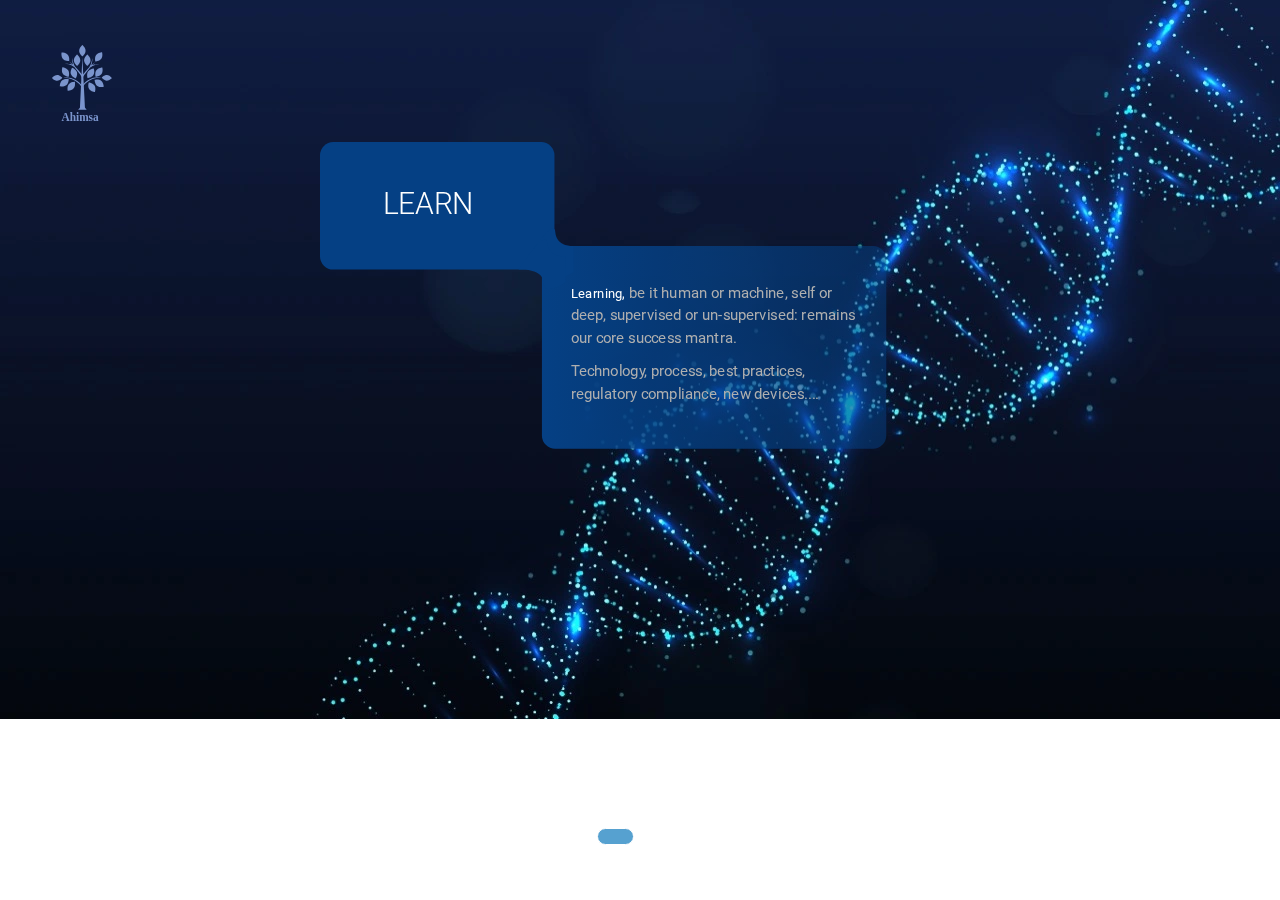
<file: index.html>
<!doctype html>
<html lang="en">

<head>
    <meta charset="utf-8">
    <meta name="viewport" content="width=device-width, initial-scale=1">
    
    <meta name="title" content="ahimsa">
    <meta name="keywords" content="Advanced, Health, Information, Management, and Social, Analytics, Ahimsa, ahimsa, Advanced Health Care,datavaultforhealth, datavault, healthcare, ahimsa health, datavault.health">
    <meta name="description" content="Advanced Health Information Management and Social Analytics">
    <meta name="language" content="English">
    
    <title>ahimsa.global</title>
    
    <link rel="apple-touch-icon" sizes="180x180" href="favicon_io/apple-touch-icon.png">
    <link rel="icon" type="image/png" sizes="32x32" href="favicon_io/favicon-32x32.png">
    <link rel="icon" type="image/png" sizes="16x16" href="favicon_io/favicon-16x16.png">
    
    <!-- Bootstrap core CSS -->
    <link rel="stylesheet" href="css/bootstrap.min.css">
    <link rel="stylesheet" href="css/style.css">
    <link rel="stylesheet" href="css/timeline.css">
    <link rel="stylesheet" href="css/responsive.min.css">
    <link href="css/owl.carousel.min.css" rel="stylesheet">
    <link href="css/owl.theme.default.min.css" rel="stylesheet">
    
    <style>
        body{font-family: 'Roboto', sans-serif;}.carousel-inner{height:100vh} .slider-container{max-width: 100%; height: 100%; position: absolute; top: 0; left: 0; } .hide-container-bg::before{width: 0px !important; } .carousel-caption {position: absolute; left: 25%; top: 17%; width: 50%; } .carousel-caption-2 {position: absolute; left: 38%; top: 25%; width: 50%; } .slider-bg-b{fill: #054084; } .carousel-control-prev, .carousel-control-next{display: none !important; } .slider1-text-1{text-align: left;color: #ffffff;font-size:40px;font-weight:300;font-family: 'Roboto-Light'!important;} .slider1-text-2 p{text-align: left;color:#afafaf;font-size:20px;font-family: 'Roboto-Regular'; } .carousel-indicator {position: absolute; bottom: 5%; left: 0%; z-index: 2; justify-content: center; padding: 0; margin: 0; list-style: none; } .carousel-indicator button {display: block; list-style: none; text-indent: -99999px; border: 2px solid #c1c1c1; background: #fff !important; width: 15px !important; height: 15px !important; border-radius: 50% !important; margin: 10px 5px 10px 5px !important; transition: .25s ease; cursor: pointer; opacity: 1 !important; border: none !important; } .carousel-indicator .active{background: #56a1d0 !important; padding: 0px 10px !important; border-radius: 50px !important; border: solid 1px #fff !important; } .nut {padding: 11px 8px; background-color: #ffffff; border-radius: 50px; color: #000; border: none; text-transform: uppercase;text-align: center; width: 130px; margin: 22px 0px 0px 0px;cursor:pointer;font-size: 14px; } .nut:hover{background-color:#101d42;color:#fff; }.text-high{font-size:18px !important;color: #fff !important;}.slider-img {width: 100%;display: block;}
    </style>
</head>


<body class="overflow-hidden-x">
    <div class="section-box">
        <div class="section-main">
            <div class="logo">
                <a href="index.html">
                    <img src="logo.svg" alt="logo">
                </a>
            </div>
            <div id="myCarousel" class="carousel slide" data-bs-ride="carousel">
                <div class="carousel-indicator carousel-indicators">
                    <button type="button" data-bs-target="#myCarousel" data-bs-slide-to="0" aria-label="Slide 1" class="active" aria-current="true"></button>
                    <button type="button" data-bs-target="#myCarousel" data-bs-slide-to="1" aria-label="Slide 2"></button>
                    <button type="button" data-bs-target="#myCarousel" data-bs-slide-to="2" aria-label="Slide 3"></button>
                </div>
                <div class="carousel-inner">
                    <div class="carousel-item active">
                        <img class="slider-img" src="img/bg1.webp" alt="swamp">
                        <div class="container slider-container hide-container-bg">
                            <div class="carousel-caption">
                                <svg id="Layer_1" data-name="Layer 1" xmlns="http://www.w3.org/2000/svg" viewBox="0 0 868 505">
                                    <defs>
                                        <linearGradient id="grad1" x1="0%" y1="0%" x2="100%" y2="0%">
                                            <stop offset="0%" style="stop-color:#054084;stop-opacity:1" />
                                            <stop offset="100%" style="stop-color:rgba(5,64,132,0.5049370089832808);stop-opacity:1" />
                                        </linearGradient>
                                    </defs>
                                    <g id="Group_27632" data-name="Group 27632">
                                        <rect x="0" y="0" id="Rectangle_221" data-name="Rectangle 221" class="slider-bg-b" width="318" height="173" rx="18" />
                                        <rect id="Rectangle_223" data-name="Rectangle 223" x="301" y="141" width="467" height="275" rx="18" fill="url(#grad1)" />
                                        <path id="Path_748" data-name="Path 748" class="slider-bg-b" d="M280.11,158.67s33.74-2.18,34,17.58,29.75,0,29.75,0V140.92s-23.15,2.14-24.75-18.86S280.11,158.67,280.11,158.67Z" />
                                        <path id="Path_749" data-name="Path 749" class="slider-bg-b" d="M269.15,173s33.74-2.18,34,17.58,29.76,0,29.76,0V155.24s-23.15,2.14-24.76-18.86S269.15,173,269.15,173Z" />
                                    </g>
                                    <foreignObject x="85" y="55" width="250" height="100">
                                        <div xmlns="http://www.w3.org/1999/xhtml" class="slider1-text-1">
                                            LEARN
                                        </div>
                                    </foreignObject>
                                    <foreignObject x="340" y="190" width="400" height="300">
                                        <div xmlns="http://www.w3.org/1999/xhtml" class="slider1-text-2">
                                            <p><span class="text-high">Learning,</span> be it human or machine, self or deep, supervised or un-supervised: remains our core success mantra. </p>
                                            <p>Technology, process, best practices, regulatory compliance, new devices....
                                            </p>
                                        </div>
                                    </foreignObject>
                                </svg>
                            </div>
                        </div>
                    </div>
                    <div class="carousel-item">
                        <img class="slider-img" src="img/bg2.webp" alt="swamp">
                        <div class="container slider-container hide-container-bg">
                            <div class="carousel-caption-2">
                                <svg version="1.1" id="Layer_1" xmlns="http://www.w3.org/2000/svg" xmlns:xlink="http://www.w3.org/1999/xlink" x="0px" y="0px" viewBox="0 0 868 505" style="enable-background:new 0 0 668 505;" xml:space="preserve">
                                    <defs>
                                        <linearGradient id="grad2" x1="100%" y1="0%" x2="0%" y2="0%">
                                            <stop offset="0%" style="stop-color:#054084;stop-opacity:1" />
                                            <stop offset="100%" style="stop-color:rgba(5,64,132,0.5049370089832808);stop-opacity:1" />
                                        </linearGradient>
                                    </defs>
                                    <g id="Group_27632" data-name="Group 27632">
                                        <rect id="Rectangle_221" data-name="Rectangle 221" class="slider-bg-b" x="450" width="318" height="173" rx="18" />
                                        <rect id="Rectangle_223" data-name="Rectangle 223" fill="url(#grad2)" y="141" width="467" height="295" rx="18" />
                                        <path id="Path_748" data-name="Path 748" class="slider-bg-b" d="M348.92,122.06c-1.6,21-24.75,18.86-24.75,18.86v35.33s29.52,19.76,29.75,0,34-17.58,34-17.58S350.52,101.05,348.92,122.06Z" transform="translate(100 0)" />
                                        <path id="Path_749" data-name="Path 749" class="slider-bg-b" d="M359.88,136.38c-1.61,21-24.76,18.86-24.76,18.86v35.33s29.53,19.75,29.76,0,34-17.58,34-17.58S361.48,115.37,359.88,136.38Z" transform="translate(100 0)" />
                                    </g>
                                    <foreignObject x="510" y="60" width="300" height="173">
                                        <div xmlns="http://www.w3.org/1999/xhtml" class="slider1-text-1">
                                            INNOVATE
                                        </div>
                                    </foreignObject>
                                    <foreignObject x="40" y="190" width="400" height="300">
                                        <div xmlns="http://www.w3.org/1999/xhtml" class="slider1-text-2">
                                            <p>
                                                Bootcamps with care givers <span class="text-less">(nurses,
                                                    clinicians, managers & specialists)</span> policy
                                                makers and patients help us to
                                                <span class="text-high">innovate</span> right from the drawing
                                                board. </p>
                                            <p>Simplify, imagine, discover,
                                                interact, feedback, build...
                                            </p>
                                        </div>
                                    </foreignObject>
                                </svg>
                            </div>
                        </div>
                    </div>
                    <div class="carousel-item ">
                        <img class="slider-img" src="img/bg3.webp" alt="swamp">
                        <div class="container slider-container hide-container-bg">
                            <div class="carousel-caption">
                                <svg id="Layer_1" data-name="Layer 1" xmlns="http://www.w3.org/2000/svg" viewBox="0 0 868 505">
                                    <defs>
                                        <linearGradient id="grad3" x1="0%" y1="0%" x2="100%" y2="0%">
                                            <stop offset="0%" style="stop-color:#054084;stop-opacity:1" />
                                            <stop offset="100%" style="stop-color:rgba(5,64,132,0.5049370089832808);stop-opacity:1" />
                                        </linearGradient>
                                    </defs>
                                    <g id="Group_27632" data-name="Group 27632">
                                        <rect x="0" y="0" id="Rectangle_221" data-name="Rectangle 221" class="slider-bg-b" width="318" height="173" rx="18" />
                                        <rect id="Rectangle_223" data-name="Rectangle 223" x="301" y="141" width="467" height="275" rx="18" fill="url(#grad3)" />
                                        <path id="Path_748" data-name="Path 748" class="slider-bg-b" d="M280.11,158.67s33.74-2.18,34,17.58,29.75,0,29.75,0V140.92s-23.15,2.14-24.75-18.86S280.11,158.67,280.11,158.67Z" />
                                        <path id="Path_749" data-name="Path 749" class="slider-bg-b" d="M269.15,173s33.74-2.18,34,17.58,29.76,0,29.76,0V155.24s-23.15,2.14-24.76-18.86S269.15,173,269.15,173Z" />
                                    </g>
                                    <foreignObject x="35" y="55" width="300" height="173">
                                        <div xmlns="http://www.w3.org/1999/xhtml" class="slider1-text-1">
                                            TRANSFORM
                                        </div>
                                    </foreignObject>
                                    <foreignObject x="340" y="190" width="400" height="300">
                                        <div xmlns="http://www.w3.org/1999/xhtml" class="slider1-text-2">
                                            <p>
                                                Its a high time to <span class="text-high">transform</span>
                                                legacy approaches to help scale,
                                                extend reach and provide value to
                                                patients. </p>
                                            <p>Plan, train, own, drive,
                                                support, guide, mentor, focus,
                                                evaluate, measure, change...
                                            </p>
                                        </div>
                                    </foreignObject>
                                </svg>
                            </div>
                        </div>
                    </div>
                </div>
                <button class="carousel-control-prev" type="button" data-bs-target="#myCarousel" data-bs-slide="prev">
                    <span class="carousel-control-prev-icon" aria-hidden="true"></span>
                    <span class="visually-hidden">Previous</span>
                </button>
                <button class="carousel-control-next" type="button" data-bs-target="#myCarousel" data-bs-slide="next">
                    <span class="carousel-control-next-icon" aria-hidden="true"></span>
                    <span class="visually-hidden">Next</span>
                </button>
            </div>
            <div class="product-section" id="productsection">
                <div class="graph">
                    <svg id="Layer_51" data-name="Layer 5" xmlns="http://www.w3.org/2000/svg" viewBox="0 0 59.53 48.65">
                        <path id="p5" class="cls-1" d="M55.8,61.83H41.27a9.34,9.34,0,0,0-6.62,3.35A9.83,9.83,0,0,0,32.41,71,10.14,10.14,0,0,0,34,76.49a12.68,12.68,0,0,0,2.56,2.64,6.27,6.27,0,0,0,2.27,1.21,15.54,15.54,0,0,0,2.13.42,8.13,8.13,0,0,1-2.85-1.2,7.73,7.73,0,0,1-1.77-2.12,5.9,5.9,0,0,1-.75-2.82,6.84,6.84,0,0,1,.67-3.05,6.4,6.4,0,0,1,3.09-3A6.16,6.16,0,0,1,41.14,68l7.18,0h1.52a6.3,6.3,0,0,0,5.45-3.7A6.79,6.79,0,0,0,55.8,61.83Z" transform="translate(-17.62 -33.13)" />
                        <text id="pt5" class="cls-2" transform="translate(29.29 32.47)">PREP</text>
                        <path id="p4" class="cls-3" d="M61.15,54.66H41S30.17,54.53,28.9,67.25c0,0-.42,12.65,13,13.51a9.63,9.63,0,0,1-9.46-7.28S29.56,62.18,42,60.79l13.41,0A6.36,6.36,0,0,0,61.15,54.66Z" transform="translate(-17.62 -33.13)" />
                        <text id="pt4" class="cls-2" transform="translate(28.12 24.28)">
                            <tspan class="cls-4">P</tspan>
                            <tspan class="cls-5" x="0.94" y="0">atient </tspan>
                            <tspan class="cls-6" x="5.09" y="0">W</tspan>
                            <tspan x="6.4" y="0">aitlist</tspan>
                            <tspan x="1.23" y="2">Management</tspan>
                        </text>
                        <path id="p3" class="cls-7" d="M66.38,47.53H43.24S26.54,46.78,25.33,63c0,0-.67,16.13,16.53,17.72h0s-10.65.33-13.3-11.43c0,0-2.37-15.57,14.58-15.57l17.36,0S66.45,53.3,66.38,47.53Z" transform="translate(-17.62 -33.13)" />
                        <text id="pt3" class="cls-2" transform="translate(27.62 17.07)">
                            <tspan class="cls-8" x="0" y="0">Electronic</tspan>
                            <tspan class="cls-5" x="6.97" y="0">Data</tspan>
                            <tspan x="10.50" y="0">Capture</tspan>
                            <tspan class="cls-9" x="-1.80" y="2">(EDC / eCRF)</tspan>
                            <tspan class="cls-10" x="7.10" y="2">Clinical</tspan>
                            <tspan x="12.08" y="2">Trials</tspan>
                        </text>
                        <path id="p2" class="cls-11" d="M71.68,40.27H43.78s-20.07-1.79-22.08,20c0,0-.5,19,20.67,20.73h0s-14.11-.64-17-12.84c0,0-4.73-19.07,16.08-21.72L66,46.38A6.16,6.16,0,0,0,71.68,40.27Z" transform="translate(-17.62 -33.13)" />
                        <text id="pt2" class="cls-2" transform="translate(38.2 9.55)">Structu<tspan class="cls-9" x="4.92" y="0">r</tspan>
                            <tspan x="5.39" y="0">al Hea</tspan>
                            <tspan class="cls-12" x="9.63" y="0">r</tspan>
                            <tspan x="10.17" y="0">t</tspan>
                            <tspan x="-3.77" y="2">Disease - Asia </tspan>
                            <tspan class="cls-4" x="5.99" y="2">P</tspan>
                            <tspan x="6.93" y="2">acific</tspan>
                        </text>
                        <path id="p1" class="cls-13" d="M77.15,33.13H40.76s-20.15,1-22.89,20.74,17.72,27.33,22.7,26.8c0,0-16-.26-19.5-17.28,0,0-1.11-7.41,1.95-12.61,0,0,5.09-12,20.28-11.52l28.38-.13S77.09,38.41,77.15,33.13Z" transform="translate(-17.62 -33.13)" />
                        <text id="pt1" class="cls-2" transform="translate(46.83 2.66)">Hāpaitia te<tspan x="-3.71" y="2">Hauo</tspan>
                            <tspan class="cls-9" x="-0.15" y="2">r</tspan>
                            <tspan class="cls-14" x="0.33" y="2">a Manawa</tspan>
                        </text>
                        <ellipse class="cls-15" cx="24.67" cy="41.47" rx="6.5" ry="6.42" />
                        <text class="cls-16" transform="translate(19.50 42.05)">
                            DataVaultforHealth
                        </text>
                    </svg>
                    <div class="prep_parm">
                        <div class="prep_parm_1">over</div>
                        <div class="prep_parm_2">300+</div>
                        <div class="prep_parm_1">parameters</div>
                    </div>
                </div>
                <div id="datavault" class="product-details">
                    <div class="container-fluid">
                        <h6 class="heading-sub">data PAAS for healthcare</h6>
                        <div class="row">
                            <div class="col-md-12 position-relative">
                                <p class="dpass-main"><span class="dpass-txt1">DatavaultForHealth</span> <span class="dpass-txt2">offers a centralized data lake that allows application to share, consume and update information in real time.<br> <br> Hosted in a secure, private cloud approved by the Ministry of Health, NZ., this abstracted data repository connects with the NHI database to validate patient demographics.</span></p>
                            </div>
                        </div>
                        <div class="row">
                            <div class="col-cus col-md-6 position-relative">
                                <h1 class="text-gradient text-count-cus"><span>100</span>%</h1>
                                <p class="text-sm text-p-cus">UPTIME</p>
                            </div>
                            <div class="col-cus col-md-6 position-relative">
                                <h1 class="text-gradient text-count-cus"> <span>100</span>%</h1>
                                <p class="text-sm text-p-cus">SECURE</p>
                            </div>
                            <div class="col-cus col-md-6 position-relative">
                                <h1 class="text-gradient text-count-cus"> <span>100</span>%</h1>
                                <p class="text-sm text-p-cus">API ACCESS</p>
                            </div>
                            <div class="col-cus col-md-6 position-relative">
                                <h1 class="text-gradient text-count-cus"> <span>100</span>%</h1>
                                <p class="text-sm text-p-cus">REGULATED</p>
                            </div>
                        </div>
                    </div>
                </div>
                <div id="htm" style="display:none;" class="product-details">
                    <div class="container-fluid">
                        <h6 class="heading-sub">Hāpaitia te Hauora Manawa (HTM)</h6>
                        <div class="row">
                            <div class="col-md-12 position-relative">
                                <p class="dpass-main"><span class="dpass-txt1">HTM</span> <span class="dpass-txt2">enables access to cardiac health to people in remote communities. This telehealth platform supports community nurses, patients and clinicians to collaborate in real time, on a need basis.<br><br> Extensible to any care pathways, the system is currently being designed for diabetes, nephrology and other specialties.</span></p>
                            </div>
                        </div>
                        <div class="row">
                            <div class="col-md-12 position-relative">
                                <h1 class="text-gradient text-count-cus"><span>ACCESS</span></h1>
                                <p class="text-sm text-p-cus">remote, real time updates</p>
                            </div>
                            <div class="col-md-12 position-relative">
                                <h1 class="text-gradient text-count-cus"> <span>LIVE CONFERENCE CALLS</span></h1>
                                <p class="text-sm text-p-cus">patient, specialist, nurses, GP’s</p>
                            </div>
                            <div class="col-md-12 position-relative">
                                <h1 class="text-gradient text-count-cus"> <span>LIVE PATIENT HEALTH DATA</span></h1>
                                <p class="text-sm text-p-cus">ability to furnish daily follow up data</p>
                            </div>
                        </div>
                    </div>
                </div>
                <div id="shd" style="display:none;" class="product-details">
                    <div class="container-fluid">
                        <h6 class="heading-sub">Structural Heart Disease – Asia Pacific (SHD-AP)</h6>
                        <div class="row">
                            <div class="col-md-12 position-relative">
                                <p class="dpass-main"><span class="dpass-txt1">SHD-AP</span> <span class="dpass-txt2">needed a robust and scalable database application to capture information from patients undergoing valve implantation procedures.<br><br>
                                        Team ahimsa.global came up with a solution capable of storing pre / in & post procedure patient / valve data with follow-up visit data extending to several years.</span></p>
                            </div>
                        </div>
                        <div class="row">
                            <div class="col-sm-12 col-md-12 position-relative">
                                <h1 class="text-gradient text-count-cus"><span>MULTI FACTOR AUTHENTICATION</span></h1>
                                <p class="text-sm text-p-cus">ensures role based access via tokens</p>
                            </div>
                            <div class="col-sm-12 col-md-12 position-relative">
                                <h1 class="text-gradient text-count-cus"><span>PATIENT DATA ANALYTICS</span></h1>
                                <p class="text-sm text-p-cus">view mortality curves based on multiple parameters</p>
                            </div>
                            <div class="col-sm-12 col-md-12 position-relative">
                                <h1 class="text-gradient text-count-cus"><span>PROACTIVE COLLABORATION</span></h1>
                                <p class="text-sm text-p-cus">patient data can be viewed / shared securely</p>
                            </div>
                        </div>
                    </div>
                </div>
                <div id="edc" style="display:none;" class="product-details">
                    <div class="container-fluid">
                        <h6 class="heading-sub">Electronic Data Capture (EDC / eCRF)</h6>
                        <div class="row">
                            <div class="col-md-12 position-relative">
                                <p class="dpass-main"><span class="dpass-txt1">EDC / eCRF</span> <span class="dpass-txt2">was built for a leading device (valve) company in the US. Data from multiple trial sites were captured with access roles designed for key stakeholders from different regions within the same organization.<br><br>
                                CRO’s, trial coordinators, principal investigators and other users had a means to communicate at the field level. All data entered into the system had caching / auditing features.</span></p>
                            </div>
                        </div>
                        <div class="row">
                            <div class="col-sm-12 col-md-6 position-relative">
                                <h1 class="text-gradient text-count-cus"><span>100</span>%</h1>
                                <p class="text-sm text-p-cus">UPTIME</p>
                            </div>
                            <div class="col-sm-12 col-md-6 position-relative">
                                <h1 class="text-gradient text-count-cus"><span>100</span>%</h1>
                                <p class="text-sm text-p-cus">SECURE</p>
                            </div>
                            <div class="col-sm-12 col-md-6 position-relative">
                                <h1 class="text-gradient text-count-cus"><span>100</span>%</h1>
                                <p class="text-sm text-p-cus">AUDIT COMPLIANT</p>
                            </div>
                            <div class="col-sm-12 col-md-6 position-relative">
                                <h1 class="text-gradient text-count-cus"><span>100</span>%</h1>
                                <p class="text-sm text-p-cus">CUSTOMIZABLE</p>
                            </div>
                        </div>
                    </div>
                </div>
                <div id="pwm" style="display:none;" class="product-details">
                    <div class="container-fluid">
                        <h6 class="heading-sub">Patient Waitlist Management</h6>
                        <div class="row">
                            <div class="col-md-12 position-relative">
                                <p class="dpass-main"><span class="dpass-txt2">The <span class="dpass-txt1">Waitlist Management Application</span> helps clinicians,
                                        managers and policy makers to visualize patient waitlists for a given procedure from across different hospitals / regions across the nation.<br><br>
                                        Key features of the solution includes custom dashboards showing priority based and ethnicity based plots across hospitals / regions / nation wide.</span></p>
                            </div>
                        </div>
                        <div class="row">
                            <div class="col-sm-12 col-md-12 position-relative">
                                <h1 class="text-gradient text-count-cus"><span>PREDICTIVE ANALYTICS</span></h1>
                                <p class="text-sm text-p-cus">helps to proactively plan & reduce waitlists</p>
                            </div>
                            <div class="col-sm-12 col-md-12 position-relative">
                                <h1 class="text-gradient text-count-cus"><span>RESOURCE ALLOCATION</span></h1>
                                <p class="text-sm text-p-cus">based on priorities / available resources</p>
                            </div>
                            <div class="col-sm-12 col-md-12 position-relative">
                                <h1 class="text-gradient text-count-cus"><span>TREND ANALYSIS</span></h1>
                                <p class="text-sm text-p-cus">view granular information on trends / patterns</p>
                            </div>
                            <div class="col-sm-12 col-md-12 position-relative">
                                <h1 class="text-gradient text-count-cus"><span>REAL TIME PATIENT DATA</span></h1>
                                <p class="text-sm text-p-cus">patient lists can be viewed by clinicians</p>
                            </div>
                        </div>
                    </div>
                </div>
                <div id="prep" style="display:none;" class="product-details">
                    <div class="container-fluid">
                        <h6 class="heading-sub">Patient Referral and Engagement Platform (PREP)</h6>
                        <div class="row">
                            <div class="col-md-12 position-relative">
                                <p class="dpass-main"><span class="dpass-txt1">EDC / eCRF</span> <span class="dpass-txt2"> offers its stakeholders (clinicians, nurses, GP’s, referring specialists, anaethetists, ICU consultants) a snapshot view of a patient in his / her journey across the public healthcare system. <br><br>The application is 100% customizable to suit any specialty / demographics / patient pathways / workflows.</span></p>
                            </div>
                        </div>
                        <div class="row">
                            <div class="col-sm-12 col-md-12 position-relative">
                                <h1 class="text-gradient text-count-cus"><span>360<sup>0</sup> VIEW</span></h1>
                                <p class="text-sm text-p-cus">from referral to discharge of a patient</p>
                            </div>
                            <div class="col-md-12 position-relative">
                                <h1 class="text-gradient text-count-cus"><span>HEART TEAM MEETINGS</span></h1>
                                <p class="text-sm text-p-cus">capture multiple heart team<br>meetings for the same patient</p>
                            </div>
                            <div class="col-md-12 position-relative">
                                <h1 class="text-gradient text-count-cus"> <span>MULTI DISCIPLINARY TEAM MEETINGS</span></h1>
                                <p class="text-sm text-p-cus">supports multiple MDM’s for the patient</p>
                            </div>
                            <div class="col-md-12 position-relative">
                                <h1 class="text-gradient text-count-cus"> <span>MORE PATIENT STAKEHOLDERS</span></h1>
                                <p class="text-sm text-p-cus">ICU staff, anesthetists, cardiologists,<br>nurses, specialist consultants</p>
                            </div>
                        </div>
                    </div>
                </div>
            </div>
            <div class="card-wave">
                <svg id="wave" style="transform:rotate(0deg); transition: 0.3s" viewBox="0 0 1440 230" version="1.1" xmlns="http://www.w3.org/2000/svg">
                    <defs>
                        <linearGradient id="sw-gradient-0" x1="0" x2="0" y1="1" y2="0">
                            <stop stop-color="rgba(245, 246, 247, 1)" offset="0%"></stop>
                            <stop stop-color="rgba(245, 246, 247, 1)" offset="100%"></stop>
                        </linearGradient>
                    </defs>
                    <path style="transform:translate(0, 0px); opacity:1" fill="url(#sw-gradient-0)" d="M0,207L26.7,207C53.3,207,107,207,160,172.5C213.3,138,267,69,320,46C373.3,23,427,46,480,76.7C533.3,107,587,146,640,134.2C693.3,123,747,61,800,34.5C853.3,8,907,15,960,49.8C1013.3,84,1067,146,1120,168.7C1173.3,192,1227,176,1280,145.7C1333.3,115,1387,69,1440,49.8C1493.3,31,1547,38,1600,46C1653.3,54,1707,61,1760,69C1813.3,77,1867,84,1920,80.5C1973.3,77,2027,61,2080,49.8C2133.3,38,2187,31,2240,38.3C2293.3,46,2347,69,2400,92C2453.3,115,2507,138,2560,130.3C2613.3,123,2667,84,2720,84.3C2773.3,84,2827,123,2880,126.5C2933.3,130,2987,100,3040,99.7C3093.3,100,3147,130,3200,130.3C3253.3,130,3307,100,3360,88.2C3413.3,77,3467,84,3520,76.7C3573.3,69,3627,46,3680,30.7C3733.3,15,3787,8,3813,3.8L3840,0L3840,230L3813.3,230C3786.7,230,3733,230,3680,230C3626.7,230,3573,230,3520,230C3466.7,230,3413,230,3360,230C3306.7,230,3253,230,3200,230C3146.7,230,3093,230,3040,230C2986.7,230,2933,230,2880,230C2826.7,230,2773,230,2720,230C2666.7,230,2613,230,2560,230C2506.7,230,2453,230,2400,230C2346.7,230,2293,230,2240,230C2186.7,230,2133,230,2080,230C2026.7,230,1973,230,1920,230C1866.7,230,1813,230,1760,230C1706.7,230,1653,230,1600,230C1546.7,230,1493,230,1440,230C1386.7,230,1333,230,1280,230C1226.7,230,1173,230,1120,230C1066.7,230,1013,230,960,230C906.7,230,853,230,800,230C746.7,230,693,230,640,230C586.7,230,533,230,480,230C426.7,230,373,230,320,230C266.7,230,213,230,160,230C106.7,230,53,230,27,230L0,230Z"></path>
                    <defs>
                        <linearGradient id="sw-gradient-1c" x1="0" x2="0" y1="1" y2="0">
                            <stop stop-color="rgba(224, 228, 238, 1)" offset="0%"></stop>
                            <stop stop-color="rgba(224, 228, 238, 1)" offset="100%"></stop>
                        </linearGradient>
                    </defs>
                    <path style="transform:translate(0, 50px); opacity:0.9" fill="url(#sw-gradient-1c)" d="M0,23L26.7,34.5C53.3,46,107,69,160,69C213.3,69,267,46,320,34.5C373.3,23,427,23,480,46C533.3,69,587,115,640,141.8C693.3,169,747,176,800,176.3C853.3,176,907,169,960,141.8C1013.3,115,1067,69,1120,42.2C1173.3,15,1227,8,1280,26.8C1333.3,46,1387,92,1440,99.7C1493.3,107,1547,77,1600,53.7C1653.3,31,1707,15,1760,34.5C1813.3,54,1867,107,1920,134.2C1973.3,161,2027,161,2080,138C2133.3,115,2187,69,2240,49.8C2293.3,31,2347,38,2400,46C2453.3,54,2507,61,2560,76.7C2613.3,92,2667,115,2720,134.2C2773.3,153,2827,169,2880,145.7C2933.3,123,2987,61,3040,34.5C3093.3,8,3147,15,3200,49.8C3253.3,84,3307,146,3360,164.8C3413.3,184,3467,161,3520,138C3573.3,115,3627,92,3680,69C3733.3,46,3787,23,3813,11.5L3840,0L3840,230L3813.3,230C3786.7,230,3733,230,3680,230C3626.7,230,3573,230,3520,230C3466.7,230,3413,230,3360,230C3306.7,230,3253,230,3200,230C3146.7,230,3093,230,3040,230C2986.7,230,2933,230,2880,230C2826.7,230,2773,230,2720,230C2666.7,230,2613,230,2560,230C2506.7,230,2453,230,2400,230C2346.7,230,2293,230,2240,230C2186.7,230,2133,230,2080,230C2026.7,230,1973,230,1920,230C1866.7,230,1813,230,1760,230C1706.7,230,1653,230,1600,230C1546.7,230,1493,230,1440,230C1386.7,230,1333,230,1280,230C1226.7,230,1173,230,1120,230C1066.7,230,1013,230,960,230C906.7,230,853,230,800,230C746.7,230,693,230,640,230C586.7,230,533,230,480,230C426.7,230,373,230,320,230C266.7,230,213,230,160,230C106.7,230,53,230,27,230L0,230Z"></path>
                </svg>
            </div>
            <div class="showcase">
                <div class="bg-merge"></div>
                <div class="overlay">
                    <div class="container" style="transform: translate(0%, 0%);">
                        <div class="hlv_content entry m-0 p-0">
                            <div class="content-res_view">
                                <div class="about-head_rv">About Us</div>
                                <div class="about-sub2_rv">
                                    <span class="text-cap">A</span><span class="text-cap-sub">dvanced</span>
                                    <span class="text-cap">H</span><span class="text-cap-sub">ealth</span>
                                    <span class="text-cap">I</span><span class="text-cap-sub">nformation</span>
                                    <span class="text-cap">M</span><span class="text-cap-sub">anagement</span>
                                </div>
                                <div class="about-sub2_rv">
                                    <span class="text-cap-sub">&</span>
                                    <span class="text-cap">S</span><span class="text-cap-sub">ocial </span>
                                    <span class="text-cap">A</span><span class="text-cap-sub">nalytics</span>
                                    <span class="text-cap-sub_1">(ahimsa.global)</span>
                                </div>
                                <div class="about-content_rv">
                                    <div class="about-content-sub1_rv">
                                        <p class="text-cap-sub-1">ahimsa started at a point of confluence. When a small, interdisciplinary team met to discuss about solving an age old problem.</p>
                                    </div>
                                    <div class="about-content-sub2_rv">
                                        <p class="text-cap-sub-1">&#x2022; How can technology help clinicians, provide best value to their patients? </p>
                                        <p class="text-cap-sub-1">&#x2022; How can process transformation enable productivity for the doctor? </p>
                                        <p class="text-cap-sub-1">&#x2022; How can patients contribute and be responsible towards their own health?</p>
                                    </div>
                                    <div class="about-content-sub3_rv">
                                        <p class="text-cap-sub-1">We are a bunch of software engineers who specialize in AI / ML, big data, analytics, information architecture, HCI (Human Computer Interaction) principles, application design and QA.</p>
                                        <p class="text-cap-sub-1">We are supported by a team of clinicians (specialists), policy makers, healthcare managers, nurses, regulatory compliance specialists, third party auditors from around the world (NZ, US, Netherlands, India)</p>
                                    </div>
                                </div>
                            </div>
                        </div>
                        <div class="entry m-0 p-0"></div>
                        <div class="hmv_content entry m-0 p-0">
                            <div style="transform: translate(0%, -16%);">
                                <svg id="Layer_1" data-name="Layer 1" xmlns="http://www.w3.org/2000/svg" viewBox="0 0 1256 721.78">
                                    <g id="Group_28013" data-name="Group 28013">
                                        <rect id="Rectangle_221" data-name="Rectangle 221" class="rect_1" x="0" width="640" height="187" rx="18"/>
                                        <rect id="Rectangle_223" data-name="Rectangle 223" class="rect_1" x="620" y="152" width="636" height="302" rx="18"/>
                                        <g id="Group_28011" data-name="Group 28011">
                                            <path id="Path_748" data-name="Path 748" class="rect_1" d="M409,171.09s36.38-2.35,36.63,18.95,32.08,0,32.08,0v-38.1s-25,2.32-26.69-20.33S409,171.09,409,171.09Z" transform="translate(188 0)"/>
                                            <path id="Path_749" data-name="Path 749" class="rect_1" d="M397.22,186.53s36.38-2.35,36.62,18.95,32.09,0,32.09,0v-38.1s-25,2.31-26.69-20.33S397.22,186.53,397.22,186.53Z" transform="translate(188 0)"/>
                                        </g>
                                    </g>
                                    <g id="Group_28011-2" data-name="Group 28011">
                                        <path id="Path_748-2" data-name="Path 748" class="rect_1" d="M431.43,399.51c-1.73,22.65-26.69,20.34-26.69,20.34V458s31.84,21.3,32.08,0S473.45,439,473.45,439,433.16,376.86,431.43,399.51Z" transform="translate(188 0)"/>
                                        <path id="Path_749-2" data-name="Path 749" class="rect_1" d="M443.24,415c-1.72,22.65-26.69,20.34-26.69,20.34v38.1s31.84,21.3,32.09,0,36.62-18.95,36.62-18.95S445,392.3,443.24,415Z" transform="translate(188 0)"/>
                                    </g>
                                    <rect id="Rectangle_223-2" data-name="Rectangle 223" class="rect_1" y="419.78" width="636" height="292" rx="18"/>
                                    <foreignObject x="0" y="0" width="640" height="187" transform="translate(0 0)">
                                        <div class="card-main-section">
                                            <div class="about-head">About Us</div>
                                            <div class="about-sub2">
                                                <span class="text-cap">A</span><span class="text-cap-sub">dvanced</span>
                                                <span class="text-cap">H</span><span class="text-cap-sub">ealth</span>
                                                <span class="text-cap">I</span><span class="text-cap-sub">nformation</span>
                                                <span class="text-cap">M</span><span class="text-cap-sub">anagement</span>
                                            </div>
                                            <div class="about-sub2">
                                                <span class="text-cap-sub">&</span>
                                                <span class="text-cap">S</span><span class="text-cap-sub">ocial </span>
                                                <span class="text-cap">A</span><span class="text-cap-sub">nalytics</span>
                                                <span class="text-cap-sub_1">(ahimsa.global)</span>
                                            </div>
                                        </div>
                                    </foreignObject>
                                    <text class="about-content" width="535" height="302" transform="translate(680 250)">
                                        <tspan class="text-cap-sub-1" x="0" y="0">
                                            ahimsa started at a point of confluence. When a small, interdisciplinary
                                        </tspan>
                                        <tspan class="text-cap-sub-1" x="0" y="20">
                                            team met to discuss about solving an age old problem.
                                        </tspan>
                                        <tspan class="text-cap-sub-2" x="0" y="60">&#9736;  How can technology help clinicians, provide best value to their patients? </tspan>
                                        <tspan class="text-cap-sub-2" x="0" y="85">&#9736;  How can process transformation enable productivity for the doctor? </tspan>
                                        <tspan class="text-cap-sub-2" x="0" y="110">&#9736; How can patients contribute and be responsible towards their own health?</tspan>
                                    </text>
                                    <text class="about-content" width="535" height="302" transform="translate(60 320)">
                                        <tspan class="text-cap-sub-1" x="0" y="190">We are a bunch of software engineers who specialize in AI / ML, big data,</tspan>
                                        <tspan class="text-cap-sub-1" x="0" y="210">analytics, information architecture, HCI (Human Computer Interaction)</tspan>
                                        <tspan class="text-cap-sub-1" x="0" y="230">principles, application design and QA.</tspan>
                                        <tspan class="text-cap-sub-1" x="0" y="270">We are supported by a team of clinicians (specialists), policy makers,</tspan>
                                        <tspan class="text-cap-sub-1" x="0" y="290">healthcare managers, nurses, regulatory compliance specialists, third party</tspan>
                                        <tspan class="text-cap-sub-1" x="0" y="310">auditors from around the world (NZ, US, Netherlands, India)</tspan>
                                    </text>
                                    <foreignObject x="0" y="0" width="500" height="200" transform="translate(50 225)">
                                        <div class="hmv_content">
                            <div class="content-split">
                                <div class="timeline-split">
                                    <div class="split-1">
                                        <div class="split-icon">&#x21e2;</div>
                                        <div class="timeline-text">
                                            <span class="timeline-text-bold">click</span>
                                            <span class="timeline-text-reg">less</span>
                                        </div>
                                    </div>
                                    <div class="split-2">
                                        <div class="split-icon">&#x21e2;</div>
                                        <div class="timeline-text">
                                            <span class="timeline-text-bold">decide</span>
                                            <span class="timeline-text-reg">faster</span>
                                        </div>
                                    </div>
                                </div>
                                <div class="timeline-split">
                                    <div class="split-1">
                                        <div class="split-icon">&#x21e2;</div>
                                        <div class="timeline-text">
                                            <span class="timeline-text-reg">go</span>
                                            <span class="timeline-text-bold">paper-less</span>
                                        </div>
                                    </div>
                                    <div class="split-2">
                                        <div class="split-icon">&#x21e2;</div>
                                        <div class="timeline-text">
                                            <span class="timeline-text-reg">engage</span>
                                            <span class="timeline-text-bold">patients</span>
                                        </div>
                                    </div>
                                </div>
                                <div class="timeline-split">
                                    <div class="split-1">
                                        <div class="split-icon">&#x21e2;</div>
                                        <div class="timeline-text">
                                            <span class="timeline-text-bold">share</span>
                                            <span class="timeline-text-reg">information</span>
                                        </div>
                                    </div>
                                    <div class="split-2">
                                        <div class="split-icon">&#x21e2;</div>
                                        <div class="timeline-text">
                                            <span class="timeline-text-reg">device</span>
                                            <span class="timeline-text-bold">agnostic</span>
                                        </div>
                                    </div>
                                </div>
                            </div>
                        </div>
                                    </foreignObject>
                                </svg>
                            </div>
                        </div>
                        <div class="entry m-0 p-0"></div>
                        <div class="entry">
                            <div class="indicator">
                                <span></span>
                            </div>
                            <p class="content">
                                Community driven bi-lingual telehealth application launched in Waikato region, <span class="showcase_bold">NZ</span>. ahimsa.global office setup in <span class="showcase_bold">NZ</span>.
                            </p>
                            <div class="time">2022</div>
                        </div>
                        <div class="entry">
                            <div class="indicator">
                                <span></span>
                            </div>
                            <p class="content">
                                <span class="showcase_bold">PREP</span> goes <span class="showcase_bold">LIVE</span> at <span class="showcase_bold">Waikato Hospital</span> as the Ministry of Health, <span class="showcase_bold">NZ</span> endorses trial phase of the product. Ministry of Health offers <span class="showcase_bold">NHI integration to Datavaultforhealth</span> app. First of its kind, data PaaS for healthcare applications.
                            </p>
                            <div class="time">2021</div>
                        </div>
                        <div class="entry">
                            <div class="indicator">
                                <span></span>
                            </div>
                            <p class="content">
                                <span class="showcase_bold">WaitingList Application</span> goes <span class="showcase_bold">LIVE</span> at <span class="showcase_bold">Waikato Hospital</span> to track waitlist patients and to help managers use current data & predict waitlist trends. Helps with resource planning, trends analysis and view bottlenecks.
                            </p>
                            <div class="time">2020</div>
                        </div>
                        <div class="entry">
                            <div class="indicator">
                                <span></span>
                            </div>
                            <p class="content">
                                <span class="showcase_bold">SHD – AP</span> (Structural Heart Disease – Asia Pacific) gets its <span class="showcase_bold">TAVI</span> database to follow up with patients undergoing valve implantations. Launches e-CRF solution for a leading device developer in the <span class="showcase_bold">US</span>.
                            </p>
                            <div class="time">2019</div>
                        </div>
                        <div class="entry timeline-empty"></div>
                    </div>
                   
                </div>
            </div>
            
            
            <div class="col-lg-12 our-team_rev">
                <div class="services_head_rev">
                    <h1>Our Strength</h1>
                </div>
                <div id="box-main_rev">
                    <div class="services_rev">
                        <div class="services_text_img">
                            <img src="img/scroll_2.webp" alt="strength">
                        </div>
                        <div class="services_text_rev">
                            <h1>Simplify a clinician's life at the hospital</h1>
                            <p>by ensuring that key decision making imformation is available at all times</p>
                        </div>
                    </div>
                    <div class="services_rev">
                        <div class="services_text_img">
                            <img src="img/scroll_1.webp" alt="strength">
                        </div>
                        <div class="services_text_rev">
                            <h1>Enable follow up and tracking of every patient</h1>
                            <p>data originates from his/her residence (via community nurse visit) and ensures further followup and medical compliance (post procedure / advice)</p>
                        </div>
                    </div>
                    <div class="services_rev">
                        <div class="services_text_img">
                            <img src="img/scroll_4.webp" alt="strength">
                        </div>
                        <div class="services_text_rev">
                            <h1>Develop AI algorithms to facilitate</h1>
                            <p>Predictive analytics for managing patient throughput Measure procedure / device efficacies</p>
                        </div>
                    </div>
                    <div class="services_rev">
                        <div class="services_text_img">
                            <img src="img/scroll_3.webp" alt="strength">
                        </div>
                        <div class="services_text_rev">
                            <h1>Derive Social Analytics</h1>
                            <p>Community based, patient centric clinician driven Patient health and engagement as a central core</p>
                        </div>
                    </div>
                </div>
            </div>
            <div class="col-lg-12 our-team" style="margin-top:100px">
                <svg xmlns="http://www.w3.org/2000/svg" width="453" height="81" viewBox="0 0 453 81">
                    <g id="Group_28042" data-name="Group 28042" transform="translate(-121 -3649)">
                        <text id="Services" transform="translate(121 3660)" fill="#7993cb" font-size="16" font-family="Roboto-Bold, Roboto" font-weight="700">
                            <tspan x="0" y="0">Our Strength</tspan>
                        </text>
                    </g>
                </svg>
            </div>
            <div id="box-main">
                <div id="box" class="container-fluid scroll-section">
                    <svg class="scroll-svg" data-name="Layer 2" xmlns="http://www.w3.org/2000/svg" xmlns:xlink="http://www.w3.org/1999/xlink" viewBox="0 0 3122.72 1262.06">
                        <foreignObject class="scroll-img" transform="translate(850 50)">
                            <img src="img/scroll_2.webp" alt="strength"></img>
                        </foreignObject>
                        <foreignObject class="scroll-img" transform="translate(100 700)">
                            <img src="img/scroll_1.webp" alt="strength"></img>
                        </foreignObject>
                        <foreignObject class="scroll-img" transform="translate(2380 50)">
                            <img src="img/scroll_4.webp" alt="strength"></img>
                        </foreignObject>
                        <foreignObject class="scroll-img" transform="translate(1610 700)">
                            <img src="img/scroll_3.webp" alt="strength"></img>
                        </foreignObject>
                        <g id="Group_28033" data-name="Group 28033">
                            <g id="Group_28013" data-name="Group 28013">
                                <path id="Rectangle_221" data-name="Rectangle 221" class="rectangle-fill" d="M271.83,273.3H1018c17.92,0,32.44,16.26,32.44,36.31v304.6c0,20.06-14.52,36.31-32.44,36.31H271.83c-17.91,0-32.44-16.25-32.44-36.31V309.61C239.39,289.56,253.92,273.3,271.83,273.3Z" transform="translate(-239.39 10.39)" />
                                <path id="Rectangle_223" data-name="Rectangle 223" class="rectangle-fill" d="M1042.36,581.65h730.93c12.11,0,21.93,10.1,21.93,22.57V937.67c0,12.46-9.82,22.57-21.93,22.57H1042.36c-12.11,0-21.93-10.11-21.93-22.57V604.22C1020.43,591.75,1030.25,581.65,1042.36,581.65Z" transform="translate(-239.39 10.39)" />
                                <g id="Group_28011" data-name="Group 28011">
                                    <path id="Path_748" data-name="Path 748" class="rectangle-fill" d="M981,618.79s60.87-4.44,61.28,35.77,53.69,0,53.69,0V582.65s-41.77,4.37-44.67-38.38S981,618.79,981,618.79Z" transform="translate(-239.39 10.39)" />
                                    <path id="Path_749" data-name="Path 749" class="rectangle-fill" d="M961.22,647.93s60.87-4.44,61.28,35.77,53.69,0,53.69,0V611.79s-41.77,4.36-44.66-38.38S961.22,647.93,961.22,647.93Z" transform="translate(-239.39 10.39)" />
                                </g>
                            </g>
                            <g id="Group_28011-2" data-name="Group 28011">
                                <path id="Path_748-2" data-name="Path 748" class="rectangle-fill" d="M1769.24,543.82c-3.31,42.71-45,37.93-45,37.93l-.71,71.91s52.87,40.73,53.69.53S1838.81,619,1838.81,619,1772.56,501.11,1769.24,543.82Z" transform="translate(-239.39 10.39)" />
                                <path id="Path_749-2" data-name="Path 749" class="rectangle-fill" d="M1788.72,573.15c-3.31,42.72-45,37.94-45,37.94L1743,683s52.87,40.73,53.68.53,61.64-35.15,61.64-35.15S1792,530.44,1788.72,573.15Z" transform="translate(-239.39 10.39)" />
                            </g>
                            <g id="Group_28011-3" data-name="Group 28011">
                                <path id="Path_748-3" data-name="Path 748" class="rectangle-fill" d="M2508.24,621.71s62.24-3.35,62,36.86,54.83,1,54.83,1l1.26-71.9s-42.74,3.62-44.95-39.17S2508.24,621.71,2508.24,621.71Z" transform="translate(-239.39 10.39)" />
                                <path id="Path_749-3" data-name="Path 749" class="rectangle-fill" d="M2487.53,650.49s62.25-3.35,62,36.86,54.83,1,54.83,1l1.26-71.9s-42.74,3.62-45-39.17S2487.53,650.49,2487.53,650.49Z" transform="translate(-239.39 10.39)" />
                            </g>
                            <g>
                                <text class="scroll-head" transform="translate(52.1 399.45)">
                                    <tspan x="0" y="0">Simplify a clinician's</tspan>
                                    <tspan x="0" y="60">life at the hospital</tspan>
                                </text>
                            </g>
                            <g>
                                <text class="scroll-sub" transform="translate(52.1 518.9)">
                                    <tspan x="0" y="0">by ensuring that key decision making</tspan>
                                    <tspan x="0" y="40">imformation is available at all times</tspan>
                                </text>
                            </g>
                            <g>
                                <text class="scroll-head" transform="translate(845.24 690.68)">
                                    <tspan x="0" y="0">Enable follow up and</tspan>
                                    <tspan x="0" y="60">tracking of every patient</tspan>
                                </text>
                                <text class="scroll-sub" transform="translate(845.24 800.78)">
                                    <tspan x="0" y="0">data originates from his/her residence</tspan>
                                    <tspan x="0" y="40">(via community nurse visit) and ensures</tspan>
                                    <tspan x="0" y="80">further followup and medical compliance</tspan>
                                    <tspan x="0" y="120">(post procedure / advice)</tspan>
                                </text>
                            </g>
                        </g>
                        <path id="Rectangle_223-2" data-name="Rectangle 223" class="rectangle-fill" d="M1792.36,274.87H2558c12.68,0,23,10,23,22.39V628.13c0,12.37-10.29,22.39-23,22.39H1792.36c-12.69,0-23-10-23-22.39V297.26C1769.39,284.89,1779.67,274.87,1792.36,274.87Z" transform="translate(-239.39 10.39)" />
                        <path id="Rectangle_223-3" data-name="Rectangle 223" class="rectangle-fill" d="M2573.52,586.57h765.63c12.68,0,23,10,23,22.39V939.83c0,12.37-10.29,22.39-23,22.39H2573.52c-12.69,0-23-10-23-22.39V609C2550.55,596.6,2560.83,586.57,2573.52,586.57Z" transform="translate(-239.39 10.39)" />
                        <g>
                            <text class="scroll-head" transform="translate(1585.18 399.45)">
                                <tspan x="0" y="0">Develop AI algorithms</tspan>
                                <tspan x="0" y="60">to facilitate</tspan>
                            </text>
                        </g>
                        <g>
                            <text class="scroll-sub" transform="translate(1585.18 518.9)">
                                <tspan x="0" y="0">Predictive analytics for managing patient</tspan>
                                <tspan x="0" y="40">throughput Measure procedure / device</tspan>
                                <tspan x="0" y="80">efficacies</tspan>
                            </text>
                        </g>
                        <g>
                            <text class="scroll-head" transform="translate(2374.93 694.68)">
                                <tspan x="0" y="0">Derive</tspan>
                                <tspan x="0" y="60">Social Analytics</tspan>
                            </text>
                        </g>
                        <g>
                            <text class="scroll-sub" transform="translate(2374.93 820.14)">
                                <tspan x="0" y="0">Community based, patient centric </tspan>
                                <tspan x="0" y="40">clinician driven Patient health and</tspan>
                                <tspan x="0" y="80">engagement as a central core</tspan>
                            </text>
                        </g>
                    </svg>
                </div>
            </div>
            <div class="card-wave" style="margin-top:0px">
                <svg id="wave" style="transform:rotate(0deg); transition: 0.3s" viewBox="0 0 1440 230" version="1.1" xmlns="http://www.w3.org/2000/svg">
                    <defs>
                        <linearGradient id="sw-gradient-0" x1="0" x2="0" y1="1" y2="0">
                            <stop stop-color="rgba(245, 246, 247, 1)" offset="0%"></stop>
                            <stop stop-color="rgba(245, 246, 247, 1)" offset="100%"></stop>
                        </linearGradient>
                    </defs>
                    <path style="transform:translate(0, 0px); opacity:1" fill="url(#sw-gradient-0)" d="M0,207L26.7,207C53.3,207,107,207,160,172.5C213.3,138,267,69,320,46C373.3,23,427,46,480,76.7C533.3,107,587,146,640,134.2C693.3,123,747,61,800,34.5C853.3,8,907,15,960,49.8C1013.3,84,1067,146,1120,168.7C1173.3,192,1227,176,1280,145.7C1333.3,115,1387,69,1440,49.8C1493.3,31,1547,38,1600,46C1653.3,54,1707,61,1760,69C1813.3,77,1867,84,1920,80.5C1973.3,77,2027,61,2080,49.8C2133.3,38,2187,31,2240,38.3C2293.3,46,2347,69,2400,92C2453.3,115,2507,138,2560,130.3C2613.3,123,2667,84,2720,84.3C2773.3,84,2827,123,2880,126.5C2933.3,130,2987,100,3040,99.7C3093.3,100,3147,130,3200,130.3C3253.3,130,3307,100,3360,88.2C3413.3,77,3467,84,3520,76.7C3573.3,69,3627,46,3680,30.7C3733.3,15,3787,8,3813,3.8L3840,0L3840,230L3813.3,230C3786.7,230,3733,230,3680,230C3626.7,230,3573,230,3520,230C3466.7,230,3413,230,3360,230C3306.7,230,3253,230,3200,230C3146.7,230,3093,230,3040,230C2986.7,230,2933,230,2880,230C2826.7,230,2773,230,2720,230C2666.7,230,2613,230,2560,230C2506.7,230,2453,230,2400,230C2346.7,230,2293,230,2240,230C2186.7,230,2133,230,2080,230C2026.7,230,1973,230,1920,230C1866.7,230,1813,230,1760,230C1706.7,230,1653,230,1600,230C1546.7,230,1493,230,1440,230C1386.7,230,1333,230,1280,230C1226.7,230,1173,230,1120,230C1066.7,230,1013,230,960,230C906.7,230,853,230,800,230C746.7,230,693,230,640,230C586.7,230,533,230,480,230C426.7,230,373,230,320,230C266.7,230,213,230,160,230C106.7,230,53,230,27,230L0,230Z"></path>
                    <defs>
                        <linearGradient id="sw-gradient-1" x1="0" x2="0" y1="1" y2="0">
                            <stop stop-color="rgba(224, 228, 238, 1)" offset="0%"></stop>
                            <stop stop-color="rgba(224, 228, 238, 1)" offset="100%"></stop>
                        </linearGradient>
                    </defs>
                    <path style="transform:translate(0, 50px); opacity:0.9" fill="url(#sw-gradient-1)" d="M0,23L26.7,34.5C53.3,46,107,69,160,69C213.3,69,267,46,320,34.5C373.3,23,427,23,480,46C533.3,69,587,115,640,141.8C693.3,169,747,176,800,176.3C853.3,176,907,169,960,141.8C1013.3,115,1067,69,1120,42.2C1173.3,15,1227,8,1280,26.8C1333.3,46,1387,92,1440,99.7C1493.3,107,1547,77,1600,53.7C1653.3,31,1707,15,1760,34.5C1813.3,54,1867,107,1920,134.2C1973.3,161,2027,161,2080,138C2133.3,115,2187,69,2240,49.8C2293.3,31,2347,38,2400,46C2453.3,54,2507,61,2560,76.7C2613.3,92,2667,115,2720,134.2C2773.3,153,2827,169,2880,145.7C2933.3,123,2987,61,3040,34.5C3093.3,8,3147,15,3200,49.8C3253.3,84,3307,146,3360,164.8C3413.3,184,3467,161,3520,138C3573.3,115,3627,92,3680,69C3733.3,46,3787,23,3813,11.5L3840,0L3840,230L3813.3,230C3786.7,230,3733,230,3680,230C3626.7,230,3573,230,3520,230C3466.7,230,3413,230,3360,230C3306.7,230,3253,230,3200,230C3146.7,230,3093,230,3040,230C2986.7,230,2933,230,2880,230C2826.7,230,2773,230,2720,230C2666.7,230,2613,230,2560,230C2506.7,230,2453,230,2400,230C2346.7,230,2293,230,2240,230C2186.7,230,2133,230,2080,230C2026.7,230,1973,230,1920,230C1866.7,230,1813,230,1760,230C1706.7,230,1653,230,1600,230C1546.7,230,1493,230,1440,230C1386.7,230,1333,230,1280,230C1226.7,230,1173,230,1120,230C1066.7,230,1013,230,960,230C906.7,230,853,230,800,230C746.7,230,693,230,640,230C586.7,230,533,230,480,230C426.7,230,373,230,320,230C266.7,230,213,230,160,230C106.7,230,53,230,27,230L0,230Z"></path>
                </svg>
            </div>
            <section class="footer-main">
            <div class="footer">
                <div class="container-fluid">
                    <div class=" row">
                        <div class="col-md-3 col-sm-6 col-6 mb-6">
                            <div class="footer-logo">
                                <div class="footer-logo-img">
                                    <img src="logo.svg" alt="logo">
                                </div>
                                <div class="footer-logo-text">
                                    <h6 class="text-dark"> 
                                        <span class="txt-reg">ahimsa.global</span>
                                    </h6>
                                </div>
                            </div>
                            
                        </div>
                        <div class="col-md-3 col-sm-6 col-6 mb-6">
                            <div class="footer-contact">
                                <h6 class="text-sm">Our Locations</h6>
                                <div class="flag-section">
                                    <div class="flag"><img src="img/new_zealand.png" data-toggle="tooltip" data-placement="top" title="NZ" alt="flag"></div>
                                    <div class="flag"><img src="img/netherland.png" data-toggle="tooltip" data-placement="top" title="NL" alt="flag"></div>
                                    <div class="flag"><img src="img/usa.png" data-toggle="tooltip" data-placement="top" title="USA" alt="flag"></div>
                                    <div class="flag"><img src="img/india.png" data-toggle="tooltip" data-placement="top" title="IND" alt="flag"></div>
                                </div>
                            </div>
                        </div>
                        <div class="col-md-6 col-sm-6 col-6 mb-6">
                            <div class="footer-head">
                                <h6 class="text-sm">Our Products</h6>
                                <ul class="ms-n3 nav">
                                    <li class="nav-item">
                                        <a class="nav-link" href="#productsection">
                                            HTM
                                        </a>
                                    </li>
                                    <li class="nav-item">
                                        <a class="nav-link" href="#productsection">
                                            SHD - AP
                                        </a>
                                    </li>
                                    <li class="nav-item">
                                        <a class="nav-link" href="#productsection">
                                            EDC / eCRF
                                        </a>
                                    </li>
                                    <li class="nav-item">
                                        <a class="nav-link" href="#productsection">
                                            WL-Modeling
                                        </a>
                                    </li>
                                    <li class="nav-item">
                                        <a class="nav-link" href="#productsection">
                                            PREP
                                        </a>
                                    </li>
                                </ul>
                            </div>
                        </div>
                    </div>
                </div>
            </div>
            <div class="col-12" style="background:#060814;padding:20px;">
                <div class="copyright-inner">
                    <p class="text-sm mb-0 copyright">
                        Copyright © 2022 ahimsa.global
                    </p>
                </div>
            </div>
        </section>
        </div>
    </div>

    <script src="js/bootstrap.bundle.min.js"></script>
    <script src="js/jquery.min.js"></script>
    <script src="js/owl.carousel.js"></script>
    <script>
    $(document).ready(function() {
        $('#p1').hover(function() {
            $("#datavault").hide();
            $("#htm").show();
            $('#p1').css('fill', '#101d42');
            $('#pt1').css('fill', 'white');
        }, function() {
            $("#datavault").show();
            $("#htm").hide();
            $('#p1').css('fill', '#e5e8f1');
            $('#pt1').css('fill', '#101d42');
        });
        $('#pt1').hover(function() {
            $("#datavault").hide();
            $("#htm").show();
            $('#p1').css('fill', '#101d42');
            $('#pt1').css('fill', 'white');
        }, function() {
            $("#datavault").show();
            $("#htm").hide();
            $('#p1').css('fill', '#e5e8f1');
            $('#pt1').css('fill', '#101d42');
        });

        $('#p2').hover(function() {
            $("#datavault").hide();
            $("#shd").show();
            $('#p2').css('fill', '#101d42');
            $('#pt2').css('fill', 'white');
        }, function() {
            $("#datavault").show();
            $("#shd").hide();
            $('#p2').css('fill', '#e5e8f1');
            $('#pt2').css('fill', '#101d42');
        });
        $('#pt2').hover(function() {
            $("#datavault").hide();
            $("#shd").show();
            $('#p2').css('fill', '#101d42');
            $('#pt2').css('fill', 'white');
        }, function() {
            $("#datavault").show();
            $("#shd").hide();
            $('#p2').css('fill', '#e5e8f1');
            $('#pt2').css('fill', '#101d42');
        });

        $('#p3').hover(function() {
            $("#datavault").hide();
            $("#edc").show();
            $('#p3').css('fill', '#101d42');
            $('#pt3').css('fill', 'white');
        }, function() {
            $("#datavault").show();
            $("#edc").hide();
            $('#p3').css('fill', '#e5e8f1');
            $('#pt3').css('fill', '#101d42');
        });
        $('#pt3').hover(function() {
            $("#datavault").hide();
            $("#edc").show();
            $('#p3').css('fill', '#101d42');
            $('#pt3').css('fill', 'white');
        }, function() {
            $("#datavault").show();
            $("#edc").hide();
            $('#p3').css('fill', '#e5e8f1');
            $('#pt3').css('fill', '#101d42');
        });

        $('#p4').hover(function() {
            $("#datavault").hide();
            $("#pwm").show();
            $('#p4').css('fill', '#101d42');
            $('#pt4').css('fill', 'white');
        }, function() {
            $("#datavault").show();
            $("#pwm").hide();
            $('#p4').css('fill', '#e5e8f1');
            $('#pt4').css('fill', '#101d42');
        });
        $('#pt4').hover(function() {
            $("#datavault").hide();
            $("#pwm").show();
            $('#p4').css('fill', '#101d42');
            $('#pt4').css('fill', 'white');
        }, function() {
            $("#datavault").show();
            $("#pwm").hide();
            $('#p4').css('fill', '#e5e8f1');
            $('#pt4').css('fill', '#101d42');
        });

        $('#p5').hover(function() {
            $("#datavault").hide();
            $("#prep").show();
            $(".prep_parm").show();
            $('#p5').css('fill', '#101d42');
            $('#pt5').css('fill', 'white');
        }, function() {
            $("#datavault").show();
            $("#prep").hide();
            $(".prep_parm").hide();
            $('#p5').css('fill', '#e5e8f1');
            $('#pt5').css('fill', '#101d42');
        });
        $('#pt5').hover(function() {
            $("#datavault").hide();
            $("#prep").show();
            $(".prep_parm").show();
            $('#p5').css('fill', '#101d42');
            $('#pt5').css('fill', 'white');
        }, function() {
            $("#datavault").show();
            $("#prep").hide();
            $(".prep_parm").hide();
            $('#p5').css('fill', '#e5e8f1');
            $('#pt5').css('fill', '#101d42');
        });


        $('.carousel').carousel({
            interval: 5000
        });

        $("a.nav-item").click(function(event) {
              event.preventDefault();
              $("html, body").animate({
                  scrollTop: $($(this).attr("href")).offset().top
                }, 500);
        });
    
        var owl = $('.owl-carousel');
        owl.owlCarousel({
            items: 2,
            loop: true,
            nav: false,
            margin: 10,
            autoplay: false,
            autoplayTimeout: 3000,
            autoplayHoverPause: true
        });

    });
    </script>
    

</body>

</html>
</file>
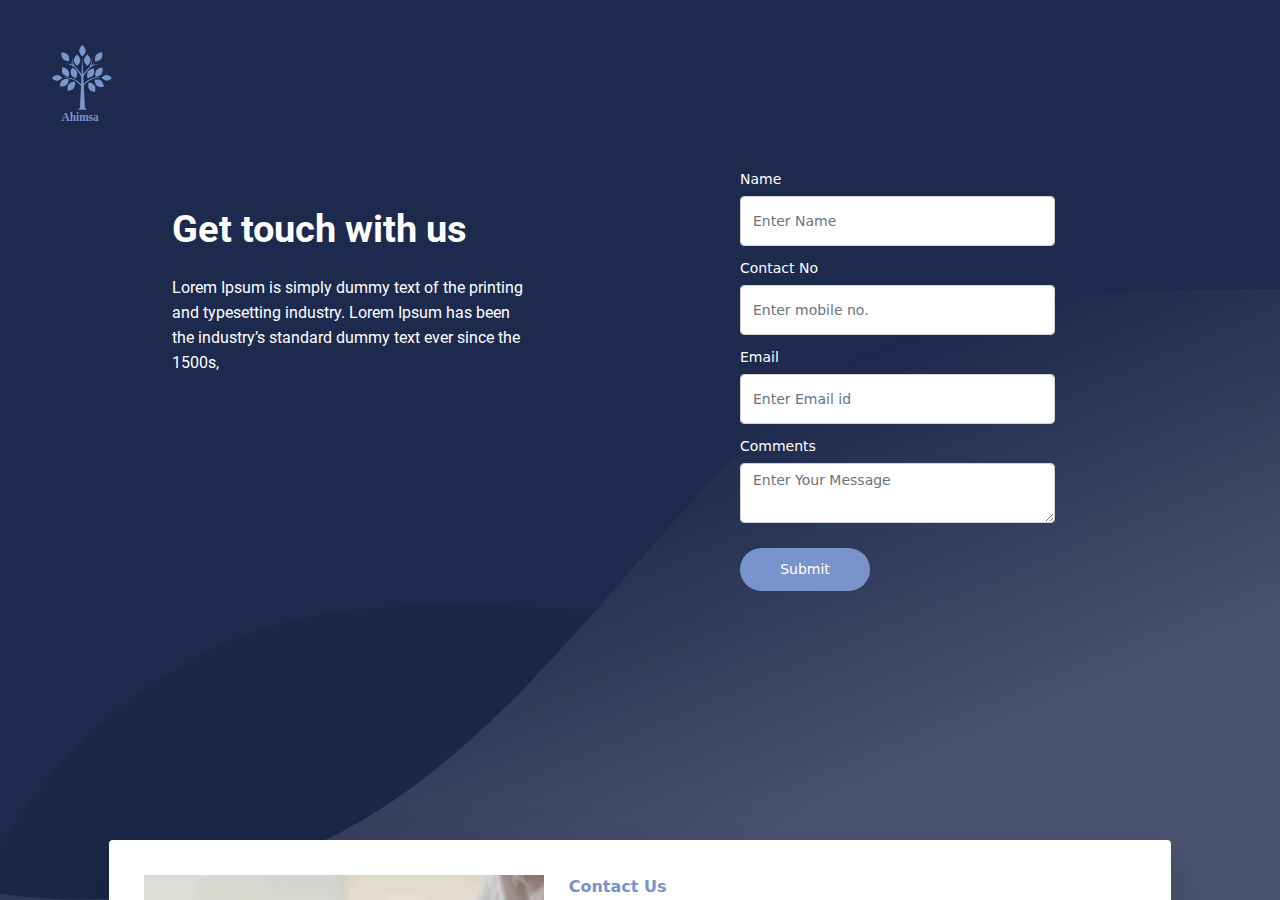
<file: contact.html>
<!DOCTYPE html>
<html lang="en">

<head>
    <meta charset="utf-8">
    <meta name="viewport" content="width=device-width, initial-scale=1">
    
    <meta name="title" content="ahimsa">
    <meta name="keywords" content="Advanced, Health, Information, Management, and Social, Analytics, Ahimsa, ahimsa, Advanced Health Care,datavaultforhealth, datavault, healthcare, ahimsa health, datavault.health">
    <meta name="description" content="Advanced Health Information Management and Social Analytics">
    <meta name="language" content="English">
    
    <title>ahimsa.global</title>
    
    <link rel="apple-touch-icon" sizes="180x180" href="favicon_io/apple-touch-icon.png">
    <link rel="icon" type="image/png" sizes="32x32" href="favicon_io/favicon-32x32.png">
    <link rel="icon" type="image/png" sizes="16x16" href="favicon_io/favicon-16x16.png">

    <link rel="stylesheet" href="css/fontawesome.css">
    <!-- Bootstrap core CSS -->
    <link rel="stylesheet" href="css/bootstrap.min.css">
    <link rel="stylesheet" href="css/style.min.css">
    <link rel="stylesheet" href="css/contact.css">
    <link rel="stylesheet" href="css/responsive.min.css">
</head>
<!-- <div id="loader">
    <div id="loader-spin" class="center"></div>
</div> -->
<body class="overflow-hidden-x">
    <div class="section-box">
        <div class="section-main">
            <div class="logo">
                <a href="index.html">
                    <img src="logo.svg" alt="logo">
                </a>
            </div>
            <section id="contact" style="background-image: url(img/Mask3.webp);background-repeat:no-repeat;background-color: #1d294d!important;height: 100vh;width:100%;    background-attachment: fixed;background-size: cover;height: 100vh;width: 100%;margin: 0;">
                <div class="contact-section">
                    <div class="container">
                        <div class="row">
                            <div class="col-md-6 contact-content">
                                <div class="section-content contact-text1">
                                    <h1 class="section-header">Get touch with us</span></h1>
                                    <h3>Lorem Ipsum is simply dummy text of the printing and typesetting industry. Lorem Ipsum has been the industry’s standard dummy text ever since the 1500s,</h3>
                                </div>
                            </div>
                            <div class="col-md-6 form-line">
                                <form>
                                    <div class="form-group">
                                        <label for="exampleInputUsername">Name</label>
                                        <input type="text" class="form-control" id="" placeholder="Enter Name">
                                    </div>
                                    <div class="form-group">
                                        <label for="telephone">Contact No</label>
                                        <input type="tel" class="form-control" id="telephone" placeholder="Enter mobile no.">
                                    </div>
                                    <div class="form-group">
                                        <label for="exampleInputEmail">Email</label>
                                        <input type="email" class="form-control" id="exampleInputEmail" placeholder="Enter Email id">
                                    </div>
                                    <div class="form-group">
                                        <label for="description"> Comments</label>
                                        <textarea class="form-control" id="description" placeholder="Enter Your Message"></textarea>
                                    </div>
                                    <div>
                                        <button type="button" class="btn contact-submit-btn">Submit</button>
                                    </div>
                                </form>
                            </div>
                        </div>
                    </div>
                </div>
            </section>
            <div class="row" style="transform: translate(0%, -60px);">
                <div class="col-md-10 mx-auto">
                    <div class="card flex-md-row mb-4 shadow-lg h-md-250" style="padding: 35px;border:none;">
                        <img class="card-img-right flex-auto d-lg-block" src="img/contact.webp" style="width:400px" alt="contact">
                        <div class="contact-text card-body d-flex flex-column align-items-start" style="padding:0px 25px">
                            <strong class="d-inline-block mb-2" style="color:#7993cb;">Contact Us</strong>
                            <h3 class="mb-3 contact-head">
                                <a class="text-dark" href="#">
                                    <span class="txt-caps">A</span><span class="txt-reg">dvanced</span> 
                                    <span class="txt-caps">H</span><span class="txt-reg">ealth</span> 
                                    <span class="txt-caps">I</span><span class="txt-reg">nformation</span>
                                    <span class="txt-caps">M</span><span class="txt-reg">anagement</span><br><span class="txt-reg">&</span>
                                    <span class="txt-caps">S</span><span class="txt-reg">ocial</span> 
                                    <span class="txt-caps">A</span><span class="txt-reg">nalytics</span> <span class="txt-reg">(ahimsa.global)</span>
                                </a>
                            </h3>
                            <p class="card-text mb-3">Jade 4, Roelofarendsveen, 2371 LB, <br>Netherlands</p>
                            <p class="card-text mb-2">+31.643876161, <br>info@ahimsa.globa</p>
                        </div>
                    </div>
                </div>
            </div>
            <div class="row">
                <div class="col-md-10 mx-auto">
                    <div class="flex-md-row mb-4 h-md-250" style="padding: 35px;border:none;">
                    	<svg xmlns="http://www.w3.org/2000/svg" width="1068" height="298" viewBox="0 0 1068 298">
						  	<g id="Group_28013" data-name="Group 28013" transform="translate(-7 -1467)">
							    <rect id="Rectangle_221" data-name="Rectangle 221" width="450" height="108" rx="18" transform="translate(7 1467)" fill="#101d42"/>
							    <rect id="Rectangle_223" data-name="Rectangle 223" width="636" height="224" rx="18" transform="translate(439 1541)" fill="#101d42"/>
							    <g id="Group_28011" data-name="Group 28011" transform="translate(0 -78)">
							      <path id="Path_748" data-name="Path 748" d="M1865.94,242.777s36.378-2.352,36.624,18.95,32.085,0,32.085,0v-38.1s-24.962,2.313-26.691-20.335S1865.94,242.777,1865.94,242.777Z" transform="translate(-1449.907 1395.316)" fill="#101d42"/>
							      <path id="Path_749" data-name="Path 749" d="M1865.94,242.777s36.378-2.352,36.624,18.95,32.085,0,32.085,0v-38.1s-24.962,2.313-26.691-20.335S1865.94,242.777,1865.94,242.777Z" transform="translate(-1461.722 1410.754)" fill="#101d42"/>
							    </g>
						  	</g>
							<foreignObject x="40" y="35" width="450" height="50">
		                        <div xmlns="http://www.w3.org/1999/xhtml" class="contact-text-1">
		                        	<h2>Contact Us</h2>
		                        </div>
	                        </foreignObject>
	                        <foreignObject x="520" y="140" width="500" height="500">
		                        <div xmlns="http://www.w3.org/1999/xhtml" class="contact-text-2">
		                        	<p class="mb-0">Jade 4, Roelofarendsveen, 2371 LB,</p>
		                        	<p>Netherlands</p>
		                        	<p class="mb-0">+31.643876161,</p>
		                        	<p>info@ahimsa.global</p>
		                        </div>
	                        </foreignObject>
						</svg>
                    </div>
                </div>
            </div>
            <div class="card-wave">
                <svg id="wave" style="transform:rotate(0deg); transition: 0.3s" viewBox="0 0 1440 230" version="1.1" xmlns="http://www.w3.org/2000/svg">
                    <defs>
                        <linearGradient id="sw-gradient-0" x1="0" x2="0" y1="1" y2="0">
                            <stop stop-color="rgba(245, 246, 247, 1)" offset="0%"></stop>
                            <stop stop-color="rgba(245, 246, 247, 1)" offset="100%"></stop>
                        </linearGradient>
                    </defs>
                    <path style="transform:translate(0, 0px); opacity:1" fill="url(#sw-gradient-0)" d="M0,207L26.7,207C53.3,207,107,207,160,172.5C213.3,138,267,69,320,46C373.3,23,427,46,480,76.7C533.3,107,587,146,640,134.2C693.3,123,747,61,800,34.5C853.3,8,907,15,960,49.8C1013.3,84,1067,146,1120,168.7C1173.3,192,1227,176,1280,145.7C1333.3,115,1387,69,1440,49.8C1493.3,31,1547,38,1600,46C1653.3,54,1707,61,1760,69C1813.3,77,1867,84,1920,80.5C1973.3,77,2027,61,2080,49.8C2133.3,38,2187,31,2240,38.3C2293.3,46,2347,69,2400,92C2453.3,115,2507,138,2560,130.3C2613.3,123,2667,84,2720,84.3C2773.3,84,2827,123,2880,126.5C2933.3,130,2987,100,3040,99.7C3093.3,100,3147,130,3200,130.3C3253.3,130,3307,100,3360,88.2C3413.3,77,3467,84,3520,76.7C3573.3,69,3627,46,3680,30.7C3733.3,15,3787,8,3813,3.8L3840,0L3840,230L3813.3,230C3786.7,230,3733,230,3680,230C3626.7,230,3573,230,3520,230C3466.7,230,3413,230,3360,230C3306.7,230,3253,230,3200,230C3146.7,230,3093,230,3040,230C2986.7,230,2933,230,2880,230C2826.7,230,2773,230,2720,230C2666.7,230,2613,230,2560,230C2506.7,230,2453,230,2400,230C2346.7,230,2293,230,2240,230C2186.7,230,2133,230,2080,230C2026.7,230,1973,230,1920,230C1866.7,230,1813,230,1760,230C1706.7,230,1653,230,1600,230C1546.7,230,1493,230,1440,230C1386.7,230,1333,230,1280,230C1226.7,230,1173,230,1120,230C1066.7,230,1013,230,960,230C906.7,230,853,230,800,230C746.7,230,693,230,640,230C586.7,230,533,230,480,230C426.7,230,373,230,320,230C266.7,230,213,230,160,230C106.7,230,53,230,27,230L0,230Z"></path>
                    <defs>
                        <linearGradient id="sw-gradient-1" x1="0" x2="0" y1="1" y2="0">
                            <stop stop-color="rgba(224, 228, 238, 1)" offset="0%"></stop>
                            <stop stop-color="rgba(224, 228, 238, 1)" offset="100%"></stop>
                        </linearGradient>
                    </defs>
                    <path style="transform:translate(0, 50px); opacity:0.9" fill="url(#sw-gradient-1)" d="M0,23L26.7,34.5C53.3,46,107,69,160,69C213.3,69,267,46,320,34.5C373.3,23,427,23,480,46C533.3,69,587,115,640,141.8C693.3,169,747,176,800,176.3C853.3,176,907,169,960,141.8C1013.3,115,1067,69,1120,42.2C1173.3,15,1227,8,1280,26.8C1333.3,46,1387,92,1440,99.7C1493.3,107,1547,77,1600,53.7C1653.3,31,1707,15,1760,34.5C1813.3,54,1867,107,1920,134.2C1973.3,161,2027,161,2080,138C2133.3,115,2187,69,2240,49.8C2293.3,31,2347,38,2400,46C2453.3,54,2507,61,2560,76.7C2613.3,92,2667,115,2720,134.2C2773.3,153,2827,169,2880,145.7C2933.3,123,2987,61,3040,34.5C3093.3,8,3147,15,3200,49.8C3253.3,84,3307,146,3360,164.8C3413.3,184,3467,161,3520,138C3573.3,115,3627,92,3680,69C3733.3,46,3787,23,3813,11.5L3840,0L3840,230L3813.3,230C3786.7,230,3733,230,3680,230C3626.7,230,3573,230,3520,230C3466.7,230,3413,230,3360,230C3306.7,230,3253,230,3200,230C3146.7,230,3093,230,3040,230C2986.7,230,2933,230,2880,230C2826.7,230,2773,230,2720,230C2666.7,230,2613,230,2560,230C2506.7,230,2453,230,2400,230C2346.7,230,2293,230,2240,230C2186.7,230,2133,230,2080,230C2026.7,230,1973,230,1920,230C1866.7,230,1813,230,1760,230C1706.7,230,1653,230,1600,230C1546.7,230,1493,230,1440,230C1386.7,230,1333,230,1280,230C1226.7,230,1173,230,1120,230C1066.7,230,1013,230,960,230C906.7,230,853,230,800,230C746.7,230,693,230,640,230C586.7,230,533,230,480,230C426.7,230,373,230,320,230C266.7,230,213,230,160,230C106.7,230,53,230,27,230L0,230Z"></path>
                </svg>
            </div>
            <section class="footer-main">
            <div class="footer">
                <div class="container-fluid">
                    <div class=" row">
                        <div class="col-md-3 col-sm-6 col-6 mb-6">
                            <div class="footer-logo">
                                <div class="footer-logo-img">
                                    <img src="logo.svg" alt="logo">
                                </div>
                                <div class="footer-logo-text">
                                    <h6 class="text-dark"> 
                                        <span class="txt-reg">ahimsa.global</span>
                                    </h6>
                                </div>
                            </div>
                            
                        </div>
                        <div class="col-md-3 col-sm-6 col-6 mb-6">
                            <div class="footer-contact">
                                <div class="flag-section">
                                    <div class="flag"><img src="img/new_zealand.png" data-toggle="tooltip" data-placement="top" title="NZ" alt="flag"></div>
                                    <div class="flag"><img src="img/netherland.png" data-toggle="tooltip" data-placement="top" title="NL" alt="flag"></div>
                                    <div class="flag"><img src="img/usa.png" data-toggle="tooltip" data-placement="top" title="USA" alt="flag"></div>
                                    <div class="flag"><img src="img/india.png" data-toggle="tooltip" data-placement="top" title="IND" alt="flag"></div>
                                </div>
                            </div>
                        </div>
                        <div class="col-md-6 col-sm-6 col-6 mb-6">
                            <div class="footer-head">
                                <h6 class="text-sm">Our Products</h6>
                                <ul class="ms-n3 nav">
                                    <li class="nav-item">
                                        <a class="nav-link" href="#Layer_51">
                                            HTM
                                        </a>
                                    </li>
                                    <li class="nav-item">
                                        <a class="nav-link" href="#Layer_51">
                                            SHD - AP
                                        </a>
                                    </li>
                                    <li class="nav-item">
                                        <a class="nav-link" href="#Layer_51">
                                            EDC / eCRF
                                        </a>
                                    </li>
                                    <li class="nav-item">
                                        <a class="nav-link" href="#Layer_51">
                                            WL-Modeling
                                        </a>
                                    </li>
                                    <li class="nav-item">
                                        <a class="nav-link" href="#Layer_51">
                                            PREP
                                        </a>
                                    </li>
                                </ul>
                            </div>
                        </div>
                    </div>
                </div>
            </div>
            <div class="col-12" style="background:#060814;padding:20px;">
                <div class="copyright-inner">
                    <p class="text-sm mb-0 copyright">
                        Copyright © 2022 ahimsa.global
                    </p>
                    <ul class="social-icon d-flex flex-row ms-n3 nav">
                        <li class="nav-item">
                            <a class="nav-link pe-1" href="" target="_blank">
                                <i class="fa fa-facebook text-lg opacity-8" aria-hidden="true"></i>
                            </a>
                        </li>
                        <li class="nav-item">
                            <a class="nav-link pe-1" href="" target="_blank">
                                <i class="fa fa-linkedin text-lg opacity-8" aria-hidden="true"></i>
                            </a>
                        </li>
                        <li class="nav-item">
                            <a class="nav-link pe-1" href="" target="_blank">
                                <i class="fa fa-twitter text-lg opacity-8" aria-hidden="true"></i>
                            </a>
                        </li>
                        <li class="nav-item">
                            <a class="nav-link pe-1" href="" target="_blank">
                                <i class="fa fa-youtube text-lg opacity-8" aria-hidden="true"></i>
                            </a>
                        </li>
                    </ul>
                </div>
            </div>
        </section>
        </div>
    </div>
    <script src="js/bootstrap.bundle.min.js"></script>
    <script src="js/jquery.min.js"></script>
<!--     <script>
        document.onreadystatechange = function() {
            if (document.readyState !== "complete") {
                document.querySelector(
                  "#loader").style.visibility = "visible";
            } else {
                document.querySelector(
                  "#loader").style.display = "none";
            }
        };
    </script> -->
</body>
</html>
</file>
<file: css/style.css>
@font-face {
  font-family: Roboto-Light;
  src: url(../font/Roboto-Light.ttf);
}
@font-face {
  font-family: Roboto-Regular;
  src: url(../font/Roboto-Regular.ttf);
}
@font-face {
  font-family: Roboto-Bold;
  src: url(../font/Roboto-Bold.ttf);
}
body{
    color: #101d42;
}
*{
    margin: 0px;
    padding:  0px;
}
.overflow-hidden-x {
    overflow-x: hidden; 
}
.footer-contact h6 {
    padding: 0 0.5rem;
    color: #7993cb;
    font-family: Roboto-Regular;
}
.fancynavbar {
    
    z-index: 10000;
    width: 100%;
}
.contact-text-1 {
    text-align: left;
    color: #ffffff;
    font-size: 14px;
    font-weight: 300;
}
.contact-text-2 {
    text-align: left;
    color: #ffffff;
    font-size: 14px;
    font-weight: 300;
    opacity: 0.7;
}
.contact-head a{
    font-family: 'Roboto-Bold';
    font-weight: 600;
    text-transform: uppercase;
    font-size: 24px;
}
.contact-text p{
    font-family: 'Roboto-Regular';
    font-size: 18px;
    opacity: 0.7;
}
.contact-text1 h1{
    font-family: 'Roboto-Bold';
    font-size: 38px;
}
.contact-text1 h3{
    font-family: 'Roboto-Regular';
    font-size: 23px;
}
@media (min-width: 992px) and (min-width: 992px){
    .fancynavbar.fancynavbar-expand-lg:not(.fancynavbar-top) {
        height: 100vh;
        width: 4.375rem;
        background: #fff;
    }
}
@media (min-width: 992px){
    .fancynavbar.fancynavbar-expand-lg .fancynavbar-collapse {
        padding-left: 4.375rem;
        padding-right: 4.375rem;
        width: calc(50vw - 2.1875rem);
        height: 100vh;
        right: calc(50% + 2.1875rem);
        top: 0;
    }
}
.fancynavbar-collapse {
    height: calc(100vh - 3rem);
    -webkit-box-align: center;
    -ms-flex-align: center;
    align-items: center;
    display: -webkit-box;
    display: -ms-flexbox;
    display: flex;
    overflow: auto;
    position: absolute;
    text-align: left;
    width: 100vw;
    right: 0;
    -webkit-transform: translateX(100%);
    -ms-transform: translateX(100%);
    transform: translateX(100%);
    top: 3rem;
    padding: 0;
    z-index: -1;
    -webkit-backdrop-filter: blur(20px);
    backdrop-filter: blur(20px);
    background-color: #000;
    opacity: .92;
}

.main {
    background: #ddd;
}
.min-vh-100 {
    max-height: 100vh !important;
    overflow-y: auto;
}
.menu-icons{
    display: flex;
    justify-content: center;
    padding: 20px;
    cursor: pointer;
    border-left: solid 1px #ddd;
}
.menu-icons img{
    width: 25px;
}

.side-menu .products {
    width: 100%;
    min-height: 150px;
    position: relative;
    border-bottom: solid 1px #d5d5d5;
}
.side-menu .products h3 {
    font-family: 'Roboto-Regular';
    font-size: 10px;
    white-space: nowrap;
    color: #101d42;
    font-weight: 700;
    letter-spacing: 1px;
    text-align: center;
    position: absolute;
    top: 20px;
    left: 5px;
    margin-left: 40px;
    -webkit-transform: rotate(270deg);
    -moz-transform: rotate(270deg);
    -ms-transform: rotate(270deg);
    -o-transform: rotate(270deg);
    transform: rotate(90deg);
    -webkit-transform-origin: 0 0;
    -moz-transform-origin: 0 0;
    -ms-transform-origin: 0 0;
    -o-transform-origin: 0 0;
    transform-origin: 0 0;
}
.pmactive {
  background-color: #101d42;
}
.pmactive h3{
    color: #fff !important;
}
.pm1 {
  background: #e5e8f1;
}
.pm2 {
  background: #e5e8f1;
}
.pm3 {
  background: #e5e8f1;
}
.pm4 {
  background: #e5e8f1;
}
.pm5 {
  background: #e5e8f1;
}


/*Started*/
/*.graph text, tspan {
    font-family: 'Roboto-Bold' !important;
}*/
.cls-1 {
    fill: #c4d8f0;
}

.cls-2,
.cls-27 {
    font-size: 2px;
    font-family: 'Roboto-Bold';
}

.cls-3 {
    fill: #c4f0f0;
}

.cls-4 {
    letter-spacing: -0.03em;
}

.cls-5 {
    letter-spacing: 0em;
}

.cls-6 {
    letter-spacing: 0em;
}

.cls-7 {
    letter-spacing: 0em;
}

.cls-8 {
    letter-spacing: -0.04em;
}

.cls-9 {
    letter-spacing: -0.03em;
}

.cls-10 {
    letter-spacing: 0em;
}

.cls-11 {
    letter-spacing: 0.01em;
}


.cls-13 {
    letter-spacing: -0.01em;
}

.cls-14 {
    letter-spacing: -0.04em;
}

.cls-15 {
    letter-spacing: -0.04em;
}

.cls-16 {
    letter-spacing: 0em;
}

.cls-17 {
    letter-spacing: 0em;
}

.cls-18 {
    fill: #ead9bf;
}

.cls-19 {
    letter-spacing: 0em;
}

.cls-20 {
    letter-spacing: 0.01em;
}

.cls-21 {
    letter-spacing: -0.01em;
}

.cls-22 {
    letter-spacing: 0.02em;
}

.cls-23 {
    letter-spacing: -0.01em;
}

.cls-24 {
    fill: #f9ceee;
}

.cls-25 {
    letter-spacing: 0.01em;
}

.cls-26 {
    fill: #101d42;
}

.cls-27 {
    fill: #fff;
}

.cls-28 {
    letter-spacing: -0.03em;
}
.section-box{
    padding: 0rem 0rem;
    display: flex;
    overflow: hidden;
}
.section-main{
    width: 100%;
    height: 100vh;
    overflow-y: auto;
    overflow-x: hidden;
}
.section-sidebar{
    height: 100vh;
    width: 4.375rem;
    overflow: hidden;
}

.slide-one-left h6{
    background: #063772;
    padding: 40px 30px;
    border-radius: 20px;
    width: 20%;
    font-size: 25px;
}
.slide-one-right{
    background: #063772e3;
    padding: 40px 30px;
    border-radius: 20px;
    width: 30%;
    margin-left: 18%;
    margin-top: -28px;
}
.heading-sub{
    font-weight: 500;
    font-size: 28px;
    color: #101d42;
    width: 100%;
    margin-bottom: 25px;
    font-family: 'Roboto-Regular';
}
/*.about-content tspan{
    font-family: 'Roboto-Regular' !important;
}*/
.about-main1 tspan{
    font-family: 'Roboto-Bold' !important;
    font-size: 12px;
}
.timeline-count{
    font-family: 'Roboto-Bold' !important;
    font-size: 40px;
}
.timeline-text{
    font-family: 'Roboto-Regular' !important;
    font-size: 22px;
}
/*.about-sub2 tspan{
    font-size: 20px;
}*/
.heading-main{
    font-size: 12px;
    color: #7993CB;
    font-family: 'Roboto-Bold';
}
.text-count{
    color: #0a2e93;
    font-family: 'Roboto-Bold';
    font-size: 40px;
}
.text-p{
    color:#777777;
    font-family: 'Roboto-Regular' !important;
    font-size: 23px;
}
.dpass-txt1{
    color: #101d42;
    font-family: 'Roboto-Regular';
    font-size: 25px;
}
.dpass-txt2{
    color: #101d42;
    font-family: 'Roboto-Light';
    font-size: 20px;
}
.text-count-cus {
    color: #9a9a9a;
    font-family: 'Roboto-Regular';
    font-size: 22px;
    margin-bottom: 0rem;
}
.text-p-cus{
    color: #0a2e93;
    font-family: 'Roboto-Regular';
    font-size: 18px;
    margin-bottom: 1rem;
}
#p1, #p2, #p3, #p4, #p5{
    cursor: pointer;
}
.dpass-main{
    width:75%;
    margin-bottom: 2rem;
}
.full-background {
    background-position: 50%;
    background-size: cover;
    margin-bottom: 30px;
    width: 100%;
    height: 1200px;
}
.overlay-bg {
    position: relative;
    top: 0;
    bottom: 0;
    left: 0;
    height: 100%;
    width: 100%;
    z-index: 1;
    display: block;
    content: "";
    background: rgba(0,0,0,.4);
    border-radius: 1rem;
}
.showcase {
    width: 100%;
    height: auto;
    position: relative;
    color: white;
    text-align: center;
}

.showcase img {
  width: 100%;
  height: 100%;
  z-index: 1;
  position: relative;
}
.showcase .overlay {
    background: linear-gradient(0deg, rgb(0 0 0) 0%, rgb(0 0 0 / 0%) 100%), url(../img/timeline-bg.webp);
    background-repeat: no-repeat;
    background-size: cover;
    width: 100%;
    height: 100%;
}
.bg-merge{
    width:100%;height:100px;
    background: linear-gradient(0deg, rgb(248 249 250 / 0%) 0%, rgb(226 230 239) 100%);
}
.m-0{
    margin: 0px !important;
}
.p-0{
    padding: 0px !important;
}

.showcase h2 {
  margin-top: 170px;
  font-size: 3em;
}

.showcase p {
    margin-top: 8px;
    font-size: 18px;
    line-height: 35px;
    font-family: 'Roboto-Light' !important;
}
.custom-card{
    background: #101d42;
    color: #fff;
    padding: 40px 40px;
    border-radius: 20px;
    transform: translate(50%, -9px) !important;
    width: 70% !important;
    margin-bottom: 55px !important;
    border-top-left-radius:0px;
}
.custom-card-left{
    background: #101d42;
    text-align: left !important;
    color: #fff;
    padding: 40px 40px;
    border-radius: 20px;
    transform: translate(-47%, -18px) !important;
    width: 70% !important;
    border-bottom-right-radius:0px;
}

.timeline-btn{
    padding: 11px 8px;
    background-color: #ffffff;
    border-radius: 50px;
    color: #000 !important;
    border: none;
    text-align: center;
    width: 130px;
    margin: 0px 0px 0px 0px;
    transition: 1s !important;
    font-size: 14px;
}
.about-text{
    font-size: 14px;
    font-weight: 500;
}
.ahimsa-text{
    font-weight: 600 !important;
    font-size: 20px !important;
}
.custom-entry{
        margin: -97px 10px !important;
}
.timeline-split{
    display: flex;
}
.timeline-count{
    font-size: 40px;
    color: #101d42 !important;
    font-family: 'Roboto-Bold';
}
.timeline-count, .timeline-text{
    text-align: left;
    padding: 5px 5px;
}

#Layer_51 tspan {
    font-weight: 500;
}
.graph text {
    font-weight: 500;
}

/*  scrollbar */

::-webkit-scrollbar-track
{
    -webkit-box-shadow: inset 0 0 6px rgba(0,0,0,0.3);
    border-radius: 0px;
    background-color: #fff;
}

::-webkit-scrollbar
{
    width: 0px !important;
    height: 0px !important;
    background-color: #F5F5F5;
}

::-webkit-scrollbar-thumb
{
    border-radius: 0px;
    -webkit-box-shadow: inset 0 0 6px rgba(0,0,0,.3);
    background-color: #fff;
}
#Layer-5{
    cursor: auto;
    font-family: 'Roboto-Bold';
}
.timeline-empty{
    height: 50px;
}
.our-team{
    text-align: left;
    margin-left: 5% !important;
}
.our-team h3{
    font-size: 24px;
    font-family: 'Roboto-Light' !important;
}
.our-team h4{
    font-size: 14px;
    margin-bottom: 10px;
    font-family: 'Roboto-Light' !important;
}
.footer{
    display: block;
    padding:0px;
    background: rgb(141,144,158);
    background: -webkit-linear-gradient(270deg, rgb(226 230 239) 0%, rgba(16,21,51,1) 33%);
    background: linear-gradient(180deg, rgb(226 230 239) 0%, rgba(16,21,51,1) 33%);
}
.footer-head h6{
    padding: 0rem 1rem;
    color: #7993cb;
    font-family: Roboto-Regular !important;
}
.footer-head ul li a{
    color: #9d9fab;
    font-family: Roboto-Light !important;
}
.copyright{
    color: #c5c5c8;
    font-family: Roboto-Light !important;
}
.footer .container-fluid{
    padding-top: 130px;
    padding-bottom: 50px;
}
.side-menu{
    height:calc(100vh - 65px);
    overflow-y: auto;
}
.footer-logo-text{
    width: 100%;
}
.footer-logo-text h6{
    color: #fff;
    font-size: 20px;
    line-height: 35px;
    margin-bottom: 0rem;
}
.footer-logo{
    padding-left: 15%;
    display: flex;
    align-items: center;
}
.footer-logo-img{
    padding-right: 15px;
    width: 20%;
}
.footer-logo-img img{
    width: 100%;
}
.footer-contact{
    padding-left: 7%;
}
.footer-contact p{
    color: #9d9fab;
}
.copyright-inner{
    display: flex;
    align-items: center;
    justify-content: center;
    padding: 0px 40px;
}
.social-icon li a i{
    color: #060814;
    background: #fff;
    padding: 5px 8px;
    border-radius: 5px;
}
.line{
    border-left: solid 1px #646977;
    height: 24rem;
    margin-left: 7.5px;
}
.logo {
    position: absolute;
    z-index: 1500;
    left: 4.1%;
    top: 5%;
    width: 60px;
}
.logo img{
    width: 100%;
}
.testimonial{
    width: 100%;
    white-space: nowrap;
    padding: 0px 40px;
}
.testimonial .items{
    width: 50%;
    padding: 50px;
    display: inline-block;
}
.testimonial-img{
    width: 550px;
    position: relative;
    z-index: 1000;
}
.testimonial-img img{
    width: 50%;
    border-radius: 10px;
    box-shadow: 0 0 15px 0 rgb(0 0 0 / 10%);
}
.testimonial-card {
    margin-left: 236px;
    margin-top: -30px;
    border-radius: 10px;
    padding: 45px 40px 45px 40px;

}
#container::-webkit-scrollbar { 
  width: 0 !important;
  display: none !important; 
}
 #container {
  overflow: scroll;
  width: 100%;
  margin-top: 80px;

}
  #posts {
    max-width: 100%;
    white-space: nowrap;
    align-items: center;
    display: flex;
}
.card1{
      
      width: 100%;
}
.img1 {
  
  width: 100%;
}
.card2{
      
      width: 100%;
}
.img2 {
  width: 100%;
}
.items .card24 {
    margin-left: -260px !important;
    margin-top: -260px !important;
    width: 400px;
}
.items .img24 {
    margin-top: -30px !important;
    margin-left: 95px !important;
    width: 300px;
}
.text-two{
    border-radius: 10px;
    padding: 30px 30px 30px 30px;
    height: 133px;
    background: white;
    position: absolute;
    top: -100px;
    left: -140px;
    width: 300px;
    box-shadow: 0 0 25px 0 rgb(0 0 0 / 13%);
    text-align: left;
}
.text-one {
    border-radius: 10px;
    padding: 30px 30px 30px 30px;
    height: 133px;
    background: white;
    position: absolute;
    z-index: 1;
    bottom: -100px;
    right: -140px;
    width: 300px;
    box-shadow: 0 0 25px 0 rgb(0 0 0 / 13%);
    text-align: left;
}

.text-one p{
    font-size: 14px;
    font-family: 'Roboto-Regular' !important;
    color:#777777 !important;
}
.text-two p{
    font-size: 14px;
    font-family: 'Roboto-Regular' !important;
    color:#777777 !important;
}
.text-one h5, .text-two h5{
    font-size: 14px;
    font-family: 'Roboto-Regular' !important;
    color: #000000;
}
.text-one h3, .text-two h3{
    font-size: 18px;
    font-family: 'Roboto-Bold' !important;
    color: #101D42;
}
.right-arrow {
    width: 100px;
    cursor: pointer;
    height: 200px;
    position: absolute;
    right: 60px;
}
.right-arrow-one {
    border-left: solid 1px #b1b1b1;
    height: 130px;
    transform: rotate(138deg);
    position: absolute;
    margin-top: -10px;
    margin-left: 48px;
}
.right-arrow-two {
    border-left: solid 1px #b1b1b1;
    height: 130px;
    transform: rotate(225deg);
    position: absolute;
    left: 45px;
    margin-top: 84px;
}
.left-arrow {
    width: 100px;
    cursor: pointer;
    height: 200px;
    position: absolute;
    left: 60px;
    display: none;
}
.left-arrow-one {
    border-left: solid 1px #b1b1b1;
    height: 130px;
    transform: rotate(226deg);
    position: absolute;
    margin-top: -7px;
    margin-left: 46px;
}
.left-arrow-two {
    border-left: solid 1px #b1b1b1;
    height: 130px;
    transform: rotate(314deg);
    position: absolute;
    left: 46px;
    margin-top: 83px;
}
.slider-btn {
    height: 200px;
    width: 100%;
    position: absolute;
    margin-top: 22%;
    z-index: 1000;
}
.product-section{
    width:100%;
    display:flex;
    padding-top: 50px;
}
.graph{
    width:50%;
    padding:100px 50px;
}
.product-details{
    width:50%;
    padding: 100px 35px 20px 20px;
}
.footer-logo{

}


.Marquee {
  background: #fff;
  width: 100vw;
  -webkit-box-sizing: border-box;
  -moz-box-sizing: border-box;
  box-sizing: border-box;
  padding: 0em;
  color: #fff;
  font-weight: 200;
  display: -webkit-box;
  display: -moz-box;
  display: -webkit-flex;
  display: -ms-flexbox;
  display: box;
  display: flex;
  -webkit-box-align: center;
  -moz-box-align: center;
  -o-box-align: center;
  -ms-flex-align: center;
  -webkit-align-items: center;
  align-items: center;
  overflow: hidden;
}
.Marquee-content {
  display: -webkit-box;
  display: -moz-box;
  display: -webkit-flex;
  display: -ms-flexbox;
  display: box;
  display: flex;
  -webkit-animation: marquee 15s linear infinite running;
  -moz-animation: marquee 15s linear infinite running;
  -o-animation: marquee 15s linear infinite running;
  -ms-animation: marquee 15s linear infinite running;
  animation: marquee 15s linear infinite running;
}
.Marquee-content:hover {
 -moz-animation-play-state: paused;
 -webkit-animation-play-state: paused;
 animation-play-state: paused;
 }
.Marquee-tag img{
    max-width: 3840px;
}
.Marquee-tag {
  width: 100%;
  margin: 0em;
  padding: 0em;
  background: #fff;
  display: -webkit-inline-box;
  display: -moz-inline-box;
  display: -webkit-inline-flex;
  display: -ms-inline-flexbox;
  display: inline-box;
  display: inline-flex;
  -webkit-box-align: center;
  -moz-box-align: center;
  -o-box-align: center;
  -ms-flex-align: center;
  -webkit-align-items: center;
  align-items: center;
  -webkit-box-pack: center;
  -moz-box-pack: center;
  -o-box-pack: center;
  -ms-flex-pack: center;
  -webkit-justify-content: center;
  justify-content: center;
  -webkit-transition: all 0.2s ease;
  -moz-transition: all 0.2s ease;
  -o-transition: all 0.2s ease;
  -ms-transition: all 0.2s ease;
  transition: all 0.2s ease;
}

@-moz-keyframes marquee {
  0% {
    -webkit-transform: translateX(0);
    -moz-transform: translateX(0);
    -o-transform: translateX(0);
    -ms-transform: translateX(0);
    transform: translateX(0);
  }
  100% {
    -webkit-transform: translate(-50%);
    -moz-transform: translate(-50%);
    -o-transform: translate(-50%);
    -ms-transform: translate(-50%);
    transform: translate(-50%);
  }
}
@-webkit-keyframes marquee {
  0% {
    -webkit-transform: translateX(0);
    -moz-transform: translateX(0);
    -o-transform: translateX(0);
    -ms-transform: translateX(0);
    transform: translateX(0);
  }
  100% {
    -webkit-transform: translate(-50%);
    -moz-transform: translate(-50%);
    -o-transform: translate(-50%);
    -ms-transform: translate(-50%);
    transform: translate(-50%);
  }
}
@-o-keyframes marquee {
  0% {
    -webkit-transform: translateX(0);
    -moz-transform: translateX(0);
    -o-transform: translateX(0);
    -ms-transform: translateX(0);
    transform: translateX(0);
  }
  100% {
    -webkit-transform: translate(-50%);
    -moz-transform: translate(-50%);
    -o-transform: translate(-50%);
    -ms-transform: translate(-50%);
    transform: translate(-50%);
  }
}
@keyframes marquee {
  0% {
    -webkit-transform: translateX(0);
    -moz-transform: translateX(0);
    -o-transform: translateX(0);
    -ms-transform: translateX(0);
    transform: translateX(0);
  }
  100% {
    -webkit-transform: translate(-50%);
    -moz-transform: translate(-50%);
    -o-transform: translate(-50%);
    -ms-transform: translate(-50%);
    transform: translate(-50%);
  }
}
#box {
    margin: 0;
    padding: 0;
}
#box-main{
    padding: 0px 100px;
        transform: translate(0%, 10%);
    z-index: 1000;
    position: relative;
}
.card-wave {
    display: grid;
    width: 100%;
}
.card-wave > .second {
    padding: 0 32px 32px 32px;
    background-color: #E0E4EE;
    color: white;
}
.hlv_content{
    display: none;
}
.contact_icon_lg{
    display: block;
}
.hide_icon_main{
    display: none;
}
.menu_icon{
    display: none;
}
.our-team, #box-main{
    display: block;
}
.our-team_rev{
    display: none;
}
.our_team_test{
    display: block;
}
.team_activit{
    margin-top:50px;
    font-family: 'Roboto-Light' !important;
}
.our_team_test_rev{
    display: none;
}

/*index*/
.cls-1 {
fill: #e5e8f1;
}
.cls-16 {
font-size: 1.2px;
font-family: Roboto-Regular, Roboto;
}
.cls-2 {
font-size: 1.5px;
font-family: Roboto-Regular, Roboto;
}
.cls-3 {
fill: #e5e8f1;
}
.cls-4 {
letter-spacing: -0.01em;
}
.cls-5 {
letter-spacing: 0em;
}
.cls-6 {
letter-spacing: -0.02em;
}
.cls-7 {
fill: #e5e8f1;
}
.cls-8 {
letter-spacing: -0.01em;
}
.cls-9 {
letter-spacing: -0.02em;
}
.cls-10 {
letter-spacing: -0.04em;
}
.cls-11 {
fill: #e5e8f1;
}
.cls-12 {
letter-spacing: 0.02em;
}
.cls-13 {
fill: #e5e8f1;
}
.cls-14 {
letter-spacing: 0em;
}
.cls-15 {
fill: #101d42;
}
.cls-16 {
fill: #fff;
}
.cls-17 {
letter-spacing: -0.02em;
}
.about-head{font-family: 'Roboto-Light'!important;font-size: 14px;margin-bottom: 10px;}
.text-cap {
font-family: Roboto-Light !important;
font-size: 26px;
fill: #fff;
color:#fff;
}
.text-cap-sub {
font-family: 'Roboto-Light' !important;
font-weight: 300;
font-size: 24px;
fill: #afafaf;
color: #afafaf;
}
.text-cap-sub_1 {
font-family: 'Roboto-Light' !important;
font-weight: 300;
font-size: 24px;
fill: #fff;
}
.text-cap-sub-2 {
    font-family: 'Roboto-Light' !important;
    font-weight: 300;
    font-size: 14px;
    fill: #ffffff;
}
.text-cap-sub-1 {
font-family: 'Roboto-Light' !important;
font-weight: 300;
font-size: 16px;
fill: #afafaf;
}
.content-split {
transform: translate(0%, 0%);
}
.timeline-split {
text-align: left;
width: 100% !important;
margin-left: 0px !important;
margin-top: 0px !important;
display: flex;
}
.split-1,
.split-2 {
width: 50%;
padding: 5px 0px;
display: flex;
align-items: center;
flex-wrap: wrap;
}
.hidden-line {
border-bottom: solid #ffffff00 1px;
height: 0px;
}
#Layer_51 text {
font-weight: 500 !important;
font-family: 'Roboto-Bold' !important;
cursor: pointer;
}
.split-icon {
font-size: 14px;
color: #767778;
}
.timeline-text-reg {
color: #767778;
}
.timeline-text-bold {
color: #042480;
}
.rect_1{
fill:rgb(16, 29, 66);
}
.showcase_bold{
    font-family: 'Roboto-Regular' !important;
}
.prep_parm{
    position: relative;
    right: 60px;
    top: -150px;
    float: right;
    text-align: center;
    display: none;
}
.prep_parm_1{
    font-size: 25px;
    color: #828282;
    font-family: 'Roboto-Light';
}
.prep_parm_2{
    font-size: 30px;
    color: #101d42;
    font-family: 'Roboto-Regular';
}
.card-main-section{
    text-align: left;
    padding: 42px 53px;
}
.card-main-section .about-sub2{
    line-height: 30px;
}
.contact-head a{
    text-decoration: none;
}
.contact-head .txt-caps{
    font-family: Roboto-Light !important;
    font-size: 30px;
}

.contact-head .txt-reg{
    font-family: Roboto-Light !important;
    font-size: 28px;
}
a{
    text-decoration: none;
}
.footer-logo-text .txt-caps{
    font-family: Roboto-Light !important;
    font-size: 24px;
    color: #fff;
}
.footer-logo-text .txt-reg{
    font-family: Roboto-Light !important;
    font-size: 20px;
    color: #fff;
}
.flag-section{
    display: flex;
    align-items: center;
    padding-top: 0px;
    padding-left:0px;
}

.flag{
    width:50px;
    padding: 10px;
    cursor: pointer;
}
.flag img{
    width:100%;
    border-radius: 2px;
}
.rectangle-fill {
    fill: #252645;
}

.scroll-head tspan {
    fill: #fff;
    font-family: 'Roboto-Bold' !important;
    font-size: 50px;
}

.scroll-sub tspan {
    fill: #fff;
    font-family: 'Roboto-Regular' !important;
    font-size: 30px;
    font-weight: 200;
}

.scroll-img img {
    width: 100%;
    height: 100%;
    border-radius: 50px;
}

.scroll-img {
    width: 640px !important;
    height: 500px !important;
}

.owl_main{
    width: 100%;
    height:35rem;
}
.owl_section1 {
    transform: translate(0%, 82%);
    width: 100%;
    height: 300px;
    display: flex;
    justify-content: flex-end;
}
.owl_section2 {
    transform: translate(-10%, 13%);
    width: 100%;
    height: 300px;
    display: flex;
    justify-content: flex-start;
}
.owl-user-img1 {
    position: absolute;
    width: 220px;
    transform: translate(-103%, -103%);
}
.owl-user-img2 {
    position: absolute;
    width: 220px;
    transform: translate(95%, 31%);
}
.owl-user-img1 img, .owl-user-img2 img{
    width:100%;
    border-radius:10px;
    box-shadow: 0 0 15px 0 rgb(0 0 0 / 10%);
}
.owl-user-card1 {
    width: 300px;
    background: #fff;
    border-radius: 10px;
    padding: 30px 30px 30px 30px;
    height: 133px;
    box-shadow: 0 0 25px 0 rgb(0 0 0 / 13%);
}
.owl-user-card2 {
    position: absolute;
    transform: translate(-94%, -240%);
    width: 300px;
    background: #fff;
    border-radius: 10px;
    padding: 30px 30px 30px 30px;
    height: 133px;
    box-shadow: 0 0 25px 0 rgb(0 0 0 / 13%);

}
.owl-user-card1 h5, .owl-user-card2 h5 {
    font-size: 14px;
    font-family: 'Roboto-Regular' !important;
    color: #000000;
    text-align: left;
}
.owl-user-card1 h3, .owl-user-card2 h3 {
    font-size: 18px;
    font-family: 'Roboto-Bold' !important;
    color: #101D42;
    text-align: left;
}
.owl-user-card1 a, .owl-user-card2 a{
    text-align: left;
    color: #0077b0;
    float: left;
    font-size: 14px;
}
.owl-theme{
    margin-top:100px;
}
/** to hide dots
    .owl-theme .owl-dots .owl-dot{ display:none!important;}
**/
.owl-stage{
    transform: translate3d(-18712px, 0px, 0px); transition: all 0.25s ease 0s; width: 35928px;
}
#loader {
    position: absolute;
    z-index: 1600;
    height: 100vh;
    width: 100vw;
    background: rgba(0,0,0,0.6);
}
#loader-spin {
    border: 5px solid #f3f3f3;
    border-radius: 50%;
    border-top: 5px solid #444444;
    width: 70px;
    height: 70px;
    animation: spin 1s linear infinite;
}
  
@keyframes spin {
    100% {
        transform: rotate(360deg);
    }
}
  
.center {
    position: absolute;
    top: 0;
    bottom: 0;
    left: 0;
    right: 0;
    margin: auto;
}
</file>
<file: css/timeline.css>
.container {
    margin: 0 auto;
    position: relative;
    text-align: center;
}

.container::before {
    position: absolute;
    left: 50%;
    content: '';
    width: 5px;




    height: 100%;
    background-color: #101d42;
    border-radius: 5px;
}

.entry {
    margin: 50px 10px;
    position: relative;
}

.indicator {
    position: absolute;
    top: -5px;
    left: calc(50% - 5px);
    width: 0px;
    height: 0px;
    background-color: rgba(247, 89, 16, 0.432);
    border-radius: 50%;
}

.indicator span {
    position: relative;
    top: -5px;
    width: 0px;
    height: 0px;
    display: inline-block;
    border-radius: 50%;
}

.content {
    width: 40%;
    margin: 0 auto;
    transform: translate(-58%, -9px);
    font-size: 14px;
    text-align: left;
}

.entry:nth-child(odd) .content {
    text-align: left;
    transform: translate(60%, -9px);
}

.content span {
    color: #fff;
}

.time {
    position: absolute;
    top: 0;
    left: 50%;
    transform: translate(-93%, -18%);
    font-size: 14px;
    padding: 6px 25px;
    border-radius: 25px;
    background-color: #8dd893;
    color: #101d42 !important;
    display: inline-block;
    font-family: 'Roboto-Bold';
}

.entry:nth-child(even) .time {
    transform: translate(0%, -18%);
}

@media only screen and (max-width: 600px) {
    .container {
        margin: 0;
    }

    .entry:nth-child(even) .content, .entry:nth-child(odd) .content {
        text-align: left;
        transform: translate(60%, -9px);
    }

    .entry:nth-child(even) .time, .entry:nth-child(odd) .time {
        transform: translate(-130%, -48%);
    }
}
</file>
<file: css/contact.css>
/*Contact sectiom*/
.content-header{
  color:#fcc500;
  font-size: 45px;
}

.section-content{
  text-align: left;
  padding: 100px 95px 0px 35px;
}
#contact{
  padding-top: 6%;
  width: 100%;
  width: 100vw;
  height: 100vh;
  background: #101d42; /* fallback for old browsers */
  background: -webkit-linear-gradient(to left, #404a68 , #101d42); /* Chrome 10-25, Safari 5.1-6 */
  background: linear-gradient(to left, #404a68 , #101d42); /* W3C, IE 10+/ Edge, Firefox 16+, Chrome 26+, Opera 12+, Safari 7+ */
  color : #fff;    
}
.contact-section{
  padding: 30px 125px;
}
.form-line{
  border: none;
  padding: 50px 100px;
}
.form-control {
  height: 50px;
}
.form-group{
  margin-top: 10px;
}
label{
  font-size: 14px;
  line-height: 1em;
  font-weight: 300;
  padding-bottom: 10px;
}
.form-control{
  font-size: 14px;
  color: #080808;
}
.contact-submit-btn {
    padding: 11px 8px;
    background-color: #7993cb;
    border-radius: 50px;
    color: #fff;
    border: none;
    text-align: center;
    width: 130px;
    margin: 25px 0px 0px 0px;
    transition: 1s !important;
    font-size: 14px;
}
.contact-submit-btn:hover{
  color: #fff;
}
textarea.form-control {
    height: 60px;
   /* margin-top: px;*/
}
.section-content h3{
  font-size: 16px;
  font-weight: 300;
  padding-top: 15px;
  line-height: 25px;
}

.submit{
  font-size: 1.1em;
  float: right;
  width: 150px;
  background-color: transparent;
  color: #fff;

}
</file>
<file: css/responsive.min.css>
.product1_card_img video{width:400px}@media only screen and (max-width:1200px){.carousel-inner{height:100%!important}}@media only screen and (max-width:768px){.product1_slider_bg{height:auto;padding:20px}.product1_slider_img{display:flex;justify-content:center}.product1_card_img img,.product1_card_img video{width:100%}.product1_slider_img img{width:50%;height:auto}.carousel-inner{height:100%!important}.section-sidebar{display:none;position:absolute;z-index:1600;right:0;background:#e5e8f1;height:100vh;width:100%;overflow:hidden}.hide_icon,.menu_icon{position:absolute;right:20px;top:20px}.menu_icon{z-index:1500;color:#5f5f5f;font-size:20px;background:#e5e8f1;padding:0 7px;border-radius:2px;display:block}.hide_icon_main{width:100%;height:50px;display:block}.side-menu{width:auto;height:auto;overflow-y:auto}.side-menu a{text-decoration:none}.side-menu .products{width:100%;min-height:20px;position:relative;border-bottom:1px solid #d5d5d5}.side-menu .products h3{margin-bottom:0;padding:25px 15px;font-family:Roboto-Regular;font-size:12px;color:#101d42;font-weight:600;letter-spacing:1px;text-align:center;position:relative;top:0;left:0;margin-left:0;-webkit-transform:rotate(0);-moz-transform:rotate(0);-ms-transform:rotate(0);-o-transform:rotate(0);transform:rotate(0);-webkit-transform-origin:0 0;-moz-transform-origin:0 0;-ms-transform-origin:0 0;-o-transform-origin:0 0}.contact_icon_lg{display:none}.hide_icon{font-size:30px;color:#5f5a5a;border:1px solid #d5d5d5;line-height:26px;padding:0;text-align:center;width:30px;height:30px;border-radius:2px;z-index:100}.footer-logo-text h6{font-size:18px;line-height:28px;color:#101533}.logo{width:50px}}@media only screen and (max-width:600px){.quote p,.showcase p{font-size:14px}.about-head_rv,.about-sub2_rv .text-cap,.about-sub2_rv .text-cap-sub,.about-sub2_rv .text-cap-sub_1{font-family:Roboto-Light!important}.footer-head{margin-bottom:50px}.prep_parm{position:relative;right:15px;top:-30px}.flag-section{padding-top:7px;padding-left:7px;padding-bottom:30px}.Marquee-content{animation:35s linear infinite marquee}.Marquee-tag,.dpass-main{width:100%}.col-cus{width:50%}.product1 .entry:nth-child(2n) .content,.product1 .entry:nth-child(odd) .content{text-align:left;transform:translate(3%,5px)!important}.product1 .entry:nth-child(2n) .time,.product1 .entry:nth-child(odd) .time{transform:translate(6%,-265%)!important;text-align:center}.product1 .time{width:200px}.product1 .indicator{position:absolute;top:-35px;z-index:2;left:calc(4.5% - 38px);width:30px;height:30px;background-color:rgb(255 255 255);border-radius:50%;border:1px solid #7165cc}.product1_card_wave{margin-top:25%}.product1 .indicator span{top:0;width:20px;height:20px}.product1 .indicator span i{color:#131f44;font-size:12px}.product1_entry,.timeline-empty{height:50px}.product1_timeline_ipad img{width:230px;height:200px;transform:translate(-18%,-77%);position:absolute;z-index:10}.product1_card_img .card-body{padding:15px 0}.about-sub2_rv,.product1_slider_txt h1{text-align:center}#box-main,.contact_icon_lg,.container::after,.hmv_content,.our-team,.our_team_test,.rev_br{display:none}.content-res_view,.hlv_content,.menu_icon,.our-team_rev{display:block}.product-details,.product1_card_img{width:100%;padding:20px}.product1_card_bg{transform:translate(0,0)}.product1_slider_txt{margin-top:0!important}.product1_slider_img{margin-bottom:0!important;margin-top:5rem!important}.about-content-sub1_rv,.student p,.team_activit{margin-top:0}.product1_slider_img img{width:65%;height:auto}.form-line{padding:30px 55px}.contact-section{padding:30px 0}.section-content{padding:50px 15px 0}.our_team_test_rev{transform:translate(0,-10%);display:block}.testimonial_rev{white-space:normal}.quote p{text-align:left;font-family:Roboto-Regular!important;color:#777!important;margin-bottom:0;line-height:20px}.student p{text-align:left;position:relative;top:0;text-transform:initial}.team_head_rev{text-align:left;padding:0 10px;margin-bottom:70px}.quote{background:#ebf3f5;padding:15px 20px 5px 15px;border-radius:5px;margin-bottom:30px}.quote:after{content:'';width:0;height:0;border-style:solid;border-width:20px 18px 0;border-color:#ebf3f5 transparent transparent;position:relative;top:37px;left:20px}.student{margin-left:25px;margin-bottom:40px}.student .photo{background-color:#ccc;border-radius:100px;width:60px;height:60px;float:left;margin-right:10px}.student p:nth-child(2){font-size:16px;margin-bottom:0}.student p:nth-child(3){font-size:14px;color:#777}.services_head_rev{text-align:center;margin-top:100px;margin-bottom:50px}#box-main_rev{padding:0 15px}.services_text_img img{width:100%;border-radius:15px}.services_text_rev{background:#101d42;border-radius:15px;padding:25px;color:#fff;margin:15px 0 100px}.hlv_content{margin-bottom:100px!important}.content-res_view{background:#101d42;border-radius:5px;padding:40px 25px}.menu_icon,.section-sidebar{background:#e5e8f1;position:absolute}.about-head_rv{font-size:12px;text-align:center;margin:5px 0}.al_rv,.mt-rv1,.mt-rv2{margin-top:25px}.about-sub2_rv .text-cap{font-size:20px;color:#fff}.about-sub2_rv .text-cap-sub{font-weight:300;font-size:18px;color:#afafaf}.about-sub2_rv .text-cap-sub_1{font-weight:300;font-size:14px;color:#fff}.about-content_rv p{text-align:left;font-size:14px;margin-bottom:0;margin-top:0;color:#afafaf}.about-content_rv{margin-top:40px}.about-content-sub3_rv{margin-top:15px}.about-content-sub2_rv{margin-top:30px;margin-bottom:30px}.menu_icon{z-index:1500;color:#5f5f5f;right:20px;font-size:20px;top:20px;padding:0 7px;border-radius:2px}.section-sidebar{display:none;z-index:1600;right:0;height:100vh;width:100%;overflow:hidden}.hide_icon_main{width:100%;height:50px;display:block}.hide_icon{font-size:30px;color:#5f5a5a;border:1px solid #d5d5d5;line-height:26px;padding:0;text-align:center;position:absolute;right:20px;top:20px;width:30px;height:30px;border-radius:2px;z-index:100}.side-menu{width:auto;height:auto;overflow-y:auto}.side-menu .products{width:100%;min-height:20px;position:relative;border-bottom:1px solid #d5d5d5}.side-menu .products h3{margin-bottom:0;padding:25px 15px;font-family:Roboto-Regular;font-size:12px;color:#101d42;font-weight:600;letter-spacing:1px;text-align:center;position:relative;top:0;left:0;margin-left:0;-webkit-transform:rotate(0);-moz-transform:rotate(0);-ms-transform:rotate(0);-o-transform:rotate(0);transform:rotate(0);-webkit-transform-origin:0 0;-moz-transform-origin:0 0;-ms-transform-origin:0 0;-o-transform-origin:0 0;transform-origin:0 0}.side-menu a{text-decoration:none}.logo{left:3.5%;top:2%;width:35px}.heading-sub{width:100%;font-size:22px}.text-p{font-size:16px}.carousel-indicator{display:none!important}.product-section{flex-wrap:wrap}.graph{width:100%;padding:50px 25px}.footer .col-6{flex:0 0 auto;width:100%;padding-top:0}.footer-logo{align-items:center;flex-wrap:wrap;padding-left:4%}.footer-contact{padding-left:0}.footer-logo-text .txt-reg{color:#101d42}.footer-logo-img{width:100%;display:none}.footer-logo-img img{width:20%}.footer-logo-text{font-size:14px;width:100%;line-height:30px}.footer .container-fluid{padding-top:50px}#box-main,.copyright-inner{padding:0 10px}.social-icon li a i{padding:3px 5px;font-size:12px}.copyright{font-size:12px}.slider-img{width:150%!important}.carousel-caption,.carousel-caption-2,.content{width:100%!important}.carousel-caption{left:5%!important}.carousel-caption-2{left:5%!important;top:17%!important}.carousel-inner{height:100%!important}.our-team{margin-left:1rem!important}.container::before{left:3%!important;width:2px!important}.entry:nth-child(2n) .time,.entry:nth-child(odd) .time{transform:translate(-15%,-200%)!important}.time{left:0!important;transform:translate(-93%,-18%)!important;font-size:12px!important;padding:0 15px!important}.entry:nth-child(2n) .content,.entry:nth-child(odd) .content{text-align:left;transform:translate(0,-9px)!important}}
</file>
<file: css/style.min.css>
.contact-text-1,.contact-text-2{color:#fff;font-size:14px;font-weight:300;text-align:left}.Marquee,.fancynavbar-collapse{display:-webkit-box;display:-ms-flexbox;-webkit-box-align:center}#p1,#p2,#p3,#p4,#p5,.menu-icons{cursor:pointer}.contact-head a,a{text-decoration:none}@font-face{font-family:Roboto-Light;src:url(../font/Roboto-Light.ttf)}@font-face{font-family:Roboto-Regular;src:url(../font/Roboto-Regular.ttf)}@font-face{font-family:Roboto-Bold;src:url(../font/Roboto-Bold.ttf)}body{color:#101d42}#box,*{margin:0;padding:0}.overflow-hidden-x{overflow-x:hidden}.fancynavbar{z-index:10000;width:100%}.contact-text-2{opacity:.7}.contact-head a{font-family:Roboto-Bold;font-weight:600;text-transform:uppercase;font-size:24px}#Layer_51 tspan,.about-text,.graph text,.heading-sub{font-weight:500}.contact-text p{font-family:Roboto-Regular;font-size:18px;opacity:.7}.contact-text1 h1{font-family:Roboto-Bold;font-size:38px}.contact-text1 h3{font-family:Roboto-Regular;font-size:23px}@media (min-width:992px) and (min-width:992px){.fancynavbar.fancynavbar-expand-lg:not(.fancynavbar-top){height:100vh;width:4.375rem;background:#fff}}@media (min-width:992px){.fancynavbar.fancynavbar-expand-lg .fancynavbar-collapse{padding-left:4.375rem;padding-right:4.375rem;width:calc(50vw - 2.1875rem);height:100vh;right:calc(50% + 2.1875rem);top:0}}.fancynavbar-collapse{height:calc(100vh - 3rem);-ms-flex-align:center;align-items:center;display:flex;overflow:auto;position:absolute;text-align:left;width:100vw;right:0;-webkit-transform:translateX(100%);-ms-transform:translateX(100%);transform:translateX(100%);top:3rem;padding:0;z-index:-1;-webkit-backdrop-filter:blur(20px);backdrop-filter:blur(20px);background-color:#000;opacity:.92}.overlay-bg,.showcase img{z-index:1;position:relative}.main{background:#ddd}.min-vh-100{max-height:100vh!important;overflow-y:auto}.menu-icons{display:flex;justify-content:center;padding:20px;border-left:1px solid #ddd}.copyright-inner,.footer-logo{align-items:center;display:flex}.menu-icons img{width:25px}.side-menu .products{width:100%;min-height:150px;position:relative;border-bottom:1px solid #d5d5d5}.side-menu .products h3{font-family:Roboto-Regular;font-size:10px;white-space:nowrap;color:#101d42;font-weight:700;letter-spacing:1px;text-align:center;position:absolute;top:20px;left:5px;margin-left:40px;-webkit-transform:rotate(270deg);-moz-transform:rotate(270deg);-ms-transform:rotate(270deg);-o-transform:rotate(270deg);transform:rotate(90deg);-webkit-transform-origin:0 0;-moz-transform-origin:0 0;-ms-transform-origin:0 0;-o-transform-origin:0 0;transform-origin:0 0}.pmactive{background-color:#101d42}.pmactive h3{color:#fff!important}.pm1,.pm2,.pm3,.pm4,.pm5{background:#e5e8f1}.cls-1{fill:#c4d8f0}.cls-2,.cls-27{font-size:2px;font-family:Roboto-Bold}.cls-3{fill:#c4f0f0}.cls-28,.cls-4,.cls-9{letter-spacing:-.03em}.cls-10,.cls-14,.cls-16,.cls-17,.cls-19,.cls-5,.cls-6,.cls-7{letter-spacing:0}.cls-10,.cls-14,.cls-15,.cls-8{letter-spacing:-.04em}.cls-11,.cls-20,.cls-25{letter-spacing:.01em}.cls-13,.cls-21,.cls-23,.cls-4,.cls-8{letter-spacing:-.01em}.cls-18{fill:#ead9bf}.cls-12,.cls-22{letter-spacing:.02em}.cls-24{fill:#f9ceee}.cls-15,.cls-26{fill:#101d42}.cls-16,.cls-27{fill:#fff}.section-box{padding:0;display:flex;overflow:hidden}.slide-one-left h6,.slide-one-right{padding:40px 30px;border-radius:20px}.section-main{width:100%;height:100vh;overflow-y:auto;overflow-x:hidden}.section-sidebar{height:100vh;width:4.375rem;overflow:hidden}.slide-one-left h6{background:#063772;width:20%;font-size:25px}.slide-one-right{background:#063772e3;width:30%;margin-left:18%;margin-top:-28px}.heading-sub{font-size:28px;color:#101d42;width:100%;margin-bottom:25px;font-family:Roboto-Regular}.about-main1 tspan,.timeline-count{font-family:Roboto-Bold!important}.about-main1 tspan{font-size:12px}.timeline-text{font-family:Roboto-Regular!important;font-size:22px}#Layer-5,.heading-main,.text-count{font-family:Roboto-Bold}.heading-main{font-size:12px;color:#7993cb}.text-count{color:#0a2e93;font-size:40px}.text-p{color:#777;font-family:Roboto-Regular!important;font-size:23px}.dpass-txt1{color:#101d42;font-family:Roboto-Regular;font-size:25px}.dpass-txt2{color:#101d42;font-family:Roboto-Light;font-size:20px}.text-count-cus{color:#9a9a9a;font-family:Roboto-Regular;font-size:22px;margin-bottom:0}.text-p-cus{color:#0a2e93;font-family:Roboto-Regular;font-size:18px;margin-bottom:1rem}.copyright,.footer-head ul li a,.our-team h3,.our-team h4,.showcase p,.team_activit{font-family:Roboto-Light!important}.dpass-main{width:75%;margin-bottom:2rem}.full-background{background-position:50%;background-size:cover;margin-bottom:30px;width:100%;height:1200px}.overlay-bg{top:0;bottom:0;left:0;height:100%;width:100%;display:block;content:"";background:rgba(0,0,0,.4);border-radius:1rem}.showcase{width:100%;height:auto;position:relative;color:#fff;text-align:center}.showcase img{width:100%;height:100%}.showcase .overlay{background:linear-gradient(0deg,rgb(0 0 0) 0,rgb(0 0 0 / 0%) 100%) 0 0/cover no-repeat,url(../img/timeline-bg.webp) 0 0/cover no-repeat;width:100%;height:100%}.bg-merge{width:100%;height:100px;background:linear-gradient(0deg,rgb(248 249 250 / 0%) 0,rgb(226 230 239) 100%)}.m-0{margin:0!important}.p-0{padding:0!important}.custom-card,.custom-card-left{background:#101d42;color:#fff;padding:40px;width:70%!important}.showcase h2{margin-top:170px;font-size:3em}.showcase p{margin-top:8px;font-size:18px;line-height:35px}.custom-card{border-radius:0 20px 20px;transform:translate(50%,-9px)!important;margin-bottom:55px!important}.custom-card-left{text-align:left!important;border-radius:20px 20px 0;transform:translate(-47%,-18px)!important}.timeline-btn{padding:11px 8px;background-color:#fff;border-radius:50px;color:#000!important;border:none;text-align:center;width:130px;margin:0;transition:1s!important;font-size:14px}.about-text{font-size:14px}.ahimsa-text{font-weight:600!important;font-size:20px!important}.custom-entry{margin:-97px 10px!important}.timeline-split{display:flex}.timeline-count{font-size:40px;color:#101d42!important}.timeline-count,.timeline-text{text-align:left;padding:5px}::-webkit-scrollbar-track{-webkit-box-shadow:inset 0 0 6px rgba(0,0,0,.3);border-radius:0;background-color:#fff}::-webkit-scrollbar{width:0!important;height:0!important;background-color:#f5f5f5}::-webkit-scrollbar-thumb{border-radius:0;-webkit-box-shadow:inset 0 0 6px rgba(0,0,0,.3);background-color:#fff}#Layer-5{cursor:auto}.timeline-empty{height:300px}.our-team{text-align:left;margin-left:5%!important}.our-team h3{font-size:24px}.our-team h4{font-size:14px;margin-bottom:10px}.footer{display:block;padding:0;background:#8d909e;background:-webkit-linear-gradient(270deg,rgb(226 230 239) 0,#101533 33%);background:linear-gradient(180deg,rgb(226 230 239) 0,#101533 33%)}.footer-head h6{padding:0 1rem;color:#7993cb;font-family:Roboto-Regular!important}.footer-head ul li a{color:#9d9fab}.copyright{color:#c5c5c8}.footer .container-fluid{padding-top:130px;padding-bottom:50px}.side-menu{height:calc(100vh - 65px);overflow-y:auto}.card1,.card2,.footer-logo-img img,.footer-logo-text,.img1,.img2,.logo img{width:100%}.footer-logo-text h6{color:#fff;font-size:20px;line-height:35px;margin-bottom:0}.text-one h5,.text-one p,.text-two h5,.text-two p{font-size:14px;font-family:Roboto-Regular!important}.footer-logo{padding-left:15%}.footer-logo-img{padding-right:15px;width:20%}.footer-contact{padding-left:7%}.footer-contact p{color:#9d9fab}.copyright-inner{justify-content:space-between;padding:0 40px}.social-icon li a i{color:#060814;background:#fff;padding:5px 8px;border-radius:5px}.line{border-left:1px solid #646977;height:24rem;margin-left:7.5px}.logo{position:absolute;z-index:1500;left:4.1%;top:5%;width:60px}.testimonial{width:100%;white-space:nowrap;padding:0 40px}.testimonial .items{width:50%;padding:50px;display:inline-block}.testimonial-img{width:550px;position:relative;z-index:1000}.testimonial-img img{width:50%;border-radius:10px;box-shadow:0 0 15px 0 rgb(0 0 0 / 10%)}.testimonial-card{margin-left:236px;margin-top:-30px;border-radius:10px;padding:45px 40px}.text-one,.text-two{border-radius:10px;padding:30px;height:133px;background:#fff;position:absolute;box-shadow:0 0 25px 0 rgb(0 0 0 / 13%);text-align:left}#container::-webkit-scrollbar{width:0!important;display:none!important}#container{overflow:scroll;width:100%;margin-top:80px}#posts{max-width:100%;white-space:nowrap;align-items:center;display:flex}.items .card24{margin-left:-260px!important;margin-top:-260px!important;width:400px}.items .img24{margin-top:-30px!important;margin-left:95px!important;width:300px}.text-two{top:-100px;left:-140px;width:300px}.text-one{z-index:1;bottom:-100px;right:-140px;width:300px}.left-arrow,.right-arrow{width:100px;cursor:pointer}.text-one p,.text-two p{color:#777!important}.text-one h5,.text-two h5{color:#000}#Layer_51 text,.scroll-head tspan,.text-one h3,.text-two h3{font-family:Roboto-Bold!important}.text-one h3,.text-two h3{font-size:18px;color:#101d42}.right-arrow{height:200px;position:absolute;right:60px}.right-arrow-one,.right-arrow-two{border-left:1px solid #b1b1b1;height:130px;position:absolute}.right-arrow-one{transform:rotate(138deg);margin-top:-10px;margin-left:48px}.right-arrow-two{transform:rotate(225deg);left:45px;margin-top:84px}.left-arrow{height:200px;position:absolute;left:60px;display:none}.left-arrow-one,.left-arrow-two{border-left:1px solid #b1b1b1;height:130px;position:absolute}.left-arrow-one{transform:rotate(226deg);margin-top:-7px;margin-left:46px}.left-arrow-two{transform:rotate(314deg);left:46px;margin-top:83px}.slider-btn{height:200px;width:100%;position:absolute;margin-top:22%;z-index:1000}.product-section{width:100%;display:flex}.graph{width:50%;padding:100px 50px}.product-details{width:50%;padding:100px 35px 20px 20px}.Marquee,.Marquee-tag{padding:0;background:#fff}.Marquee{width:100vw;-webkit-box-sizing:border-box;-moz-box-sizing:border-box;box-sizing:border-box;color:#fff;font-weight:200;display:-moz-box;display:-webkit-flex;display:box;display:flex;-moz-box-align:center;-o-box-align:center;-ms-flex-align:center;-webkit-align-items:center;align-items:center;overflow:hidden}.Marquee-content{display:-webkit-box;display:-moz-box;display:-webkit-flex;display:-ms-flexbox;display:box;display:flex;-webkit-animation:15s linear infinite marquee;-moz-animation:15s linear infinite marquee;-o-animation:15s linear infinite marquee;-ms-animation:marquee 15s linear infinite running;animation:15s linear infinite marquee}.Marquee-content:hover{-moz-animation-play-state:paused;-webkit-animation-play-state:paused;animation-play-state:paused}.Marquee-tag img{max-width:3840px}.Marquee-tag{width:100%;margin:0;display:-webkit-inline-box;display:-moz-inline-box;display:-webkit-inline-flex;display:-ms-inline-flexbox;display:inline-box;display:inline-flex;-webkit-box-align:center;-moz-box-align:center;-o-box-align:center;-ms-flex-align:center;-webkit-align-items:center;align-items:center;-webkit-box-pack:center;-moz-box-pack:center;-o-box-pack:center;-ms-flex-pack:center;-webkit-justify-content:center;justify-content:center;-webkit-transition:.2s;-moz-transition:.2s;-o-transition:.2s;-ms-transition:.2s;transition:.2s}@-moz-keyframes marquee{0%{-webkit-transform:translateX(0);-moz-transform:translateX(0);-o-transform:translateX(0);-ms-transform:translateX(0);transform:translateX(0)}100%{-webkit-transform:translate(-50%);-moz-transform:translate(-50%);-o-transform:translate(-50%);-ms-transform:translate(-50%);transform:translate(-50%)}}@-webkit-keyframes marquee{0%{-webkit-transform:translateX(0);-moz-transform:translateX(0);-o-transform:translateX(0);-ms-transform:translateX(0);transform:translateX(0)}100%{-webkit-transform:translate(-50%);-moz-transform:translate(-50%);-o-transform:translate(-50%);-ms-transform:translate(-50%);transform:translate(-50%)}}@-o-keyframes marquee{0%{-webkit-transform:translateX(0);-moz-transform:translateX(0);-o-transform:translateX(0);-ms-transform:translateX(0);transform:translateX(0)}100%{-webkit-transform:translate(-50%);-moz-transform:translate(-50%);-o-transform:translate(-50%);-ms-transform:translate(-50%);transform:translate(-50%)}}@keyframes marquee{0%{-webkit-transform:translateX(0);-moz-transform:translateX(0);-o-transform:translateX(0);-ms-transform:translateX(0);transform:translateX(0)}100%{-webkit-transform:translate(-50%);-moz-transform:translate(-50%);-o-transform:translate(-50%);-ms-transform:translate(-50%);transform:translate(-50%)}}#box-main{padding:0 100px;transform:translate(0,10%);z-index:1000;position:relative}.card-wave{display:grid;width:100%}.card-wave>.second{padding:0 32px 32px;background-color:#e0e4ee;color:#fff}.hide_icon_main,.hlv_content,.menu_icon,.our-team_rev,.our_team_test_rev{display:none}#box-main,.contact_icon_lg,.our-team,.our_team_test{display:block}.team_activit{margin-top:50px}.cls-1,.cls-11,.cls-13,.cls-3,.cls-7{fill:#e5e8f1}.cls-16,.cls-2{font-size:1.5px;font-family:Roboto-Regular,Roboto}.about-head,.text-cap{font-family:Roboto-Light!important}.cls-17,.cls-6,.cls-9{letter-spacing:-.02em}.about-head{font-size:14px;margin-bottom:10px}.text-cap{font-size:26px;fill:#fff;color:#fff}.text-cap-sub,.text-cap-sub_1{font-size:24px;font-weight:300;font-family:Roboto-Light!important}.text-cap-sub{fill:#afafaf;color:#afafaf}.split-icon,.timeline-text-reg{color:#767778}.text-cap-sub_1{fill:#fff}.text-cap-sub-2{font-family:Roboto-Light!important;font-weight:300;font-size:14px;fill:#ffffff}.text-cap-sub-1{font-family:Roboto-Light!important;font-weight:300;font-size:16px;fill:#afafaf}.content-split{transform:translate(0,0)}.timeline-split{text-align:left;width:100%!important;margin-left:0!important;margin-top:0!important;display:flex}.split-1,.split-2{width:50%;padding:5px 0;display:flex;align-items:center;flex-wrap:wrap}.hidden-line{border-bottom:1px solid #ffffff00;height:0}#Layer_51 text{font-weight:500!important;cursor:pointer}.split-icon{font-size:14px}.timeline-text-bold{color:#042480}.rect_1{fill:rgb(16,29,66)}.showcase_bold{font-family:Roboto-Regular!important}.prep_parm{position:relative;right:60px;top:-150px;float:right;text-align:center;display:none}.prep_parm_1{font-size:25px;color:#828282;font-family:Roboto-Light}.prep_parm_2{font-size:30px;color:#101d42;font-family:Roboto-Regular}.card-main-section{text-align:left;padding:42px 53px}.card-main-section .about-sub2{line-height:30px}.contact-head .txt-caps{font-family:Roboto-Light!important;font-size:30px}.contact-head .txt-reg{font-family:Roboto-Light!important;font-size:28px}.footer-logo-text .txt-caps{font-family:Roboto-Light!important;font-size:24px;color:#fff}.footer-logo-text .txt-reg{font-family:Roboto-Light!important;font-size:20px;color:#fff}.flag-section{display:flex;align-items:center;padding-top:0;padding-left:0}.flag{width:50px;padding:10px;cursor:pointer}.flag img{width:100%;border-radius:2px}.rectangle-fill{fill:#252645}.scroll-head tspan{fill:#fff;font-size:50px}.scroll-sub tspan{fill:#fff;font-family:Roboto-Regular!important;font-size:30px;font-weight:200}.scroll-img img{width:100%;height:100%;border-radius:50px}.scroll-img{width:640px!important;height:500px!important}.owl_main{width:100%;height:35rem}.owl_section1,.owl_section2{height:300px;display:flex;width:100%}.owl_section1{transform:translate(0,82%);justify-content:flex-end}.owl_section2{transform:translate(-10%,13%);justify-content:flex-start}.owl-user-img1,.owl-user-img2{width:220px;position:absolute}.owl-user-img1{transform:translate(-103%,-103%)}.owl-user-img2{transform:translate(95%,31%)}.owl-user-card1,.owl-user-card2{width:300px;background:#fff;border-radius:10px;padding:30px;height:133px;box-shadow:0 0 25px 0 rgb(0 0 0 / 13%)}.owl-user-img1 img,.owl-user-img2 img{width:100%;border-radius:10px;box-shadow:0 0 15px 0 rgb(0 0 0 / 10%)}.owl-user-card2{position:absolute;transform:translate(-94%,-240%)}.owl-user-card1 h5,.owl-user-card2 h5{font-size:14px;font-family:Roboto-Regular!important;color:#000;text-align:left}.owl-user-card1 h3,.owl-user-card2 h3{font-size:18px;font-family:Roboto-Bold!important;color:#101d42;text-align:left}.owl-user-card1 a,.owl-user-card2 a{text-align:left;color:#0077b0;float:left;font-size:14px}.owl-theme{margin-top:100px}.owl-stage{transform:translate3d(-18712px,0,0);transition:.25s;width:35928px}#loader{position:absolute;z-index:1600;height:100vh;width:100vw;background:rgba(0,0,0,.6)}#loader-spin{border:5px solid #f3f3f3;border-radius:50%;border-top:5px solid #444;width:70px;height:70px;animation:1s linear infinite spin}@keyframes spin{100%{transform:rotate(360deg)}}.center{position:absolute;top:0;bottom:0;left:0;right:0;margin:auto}
</file>
